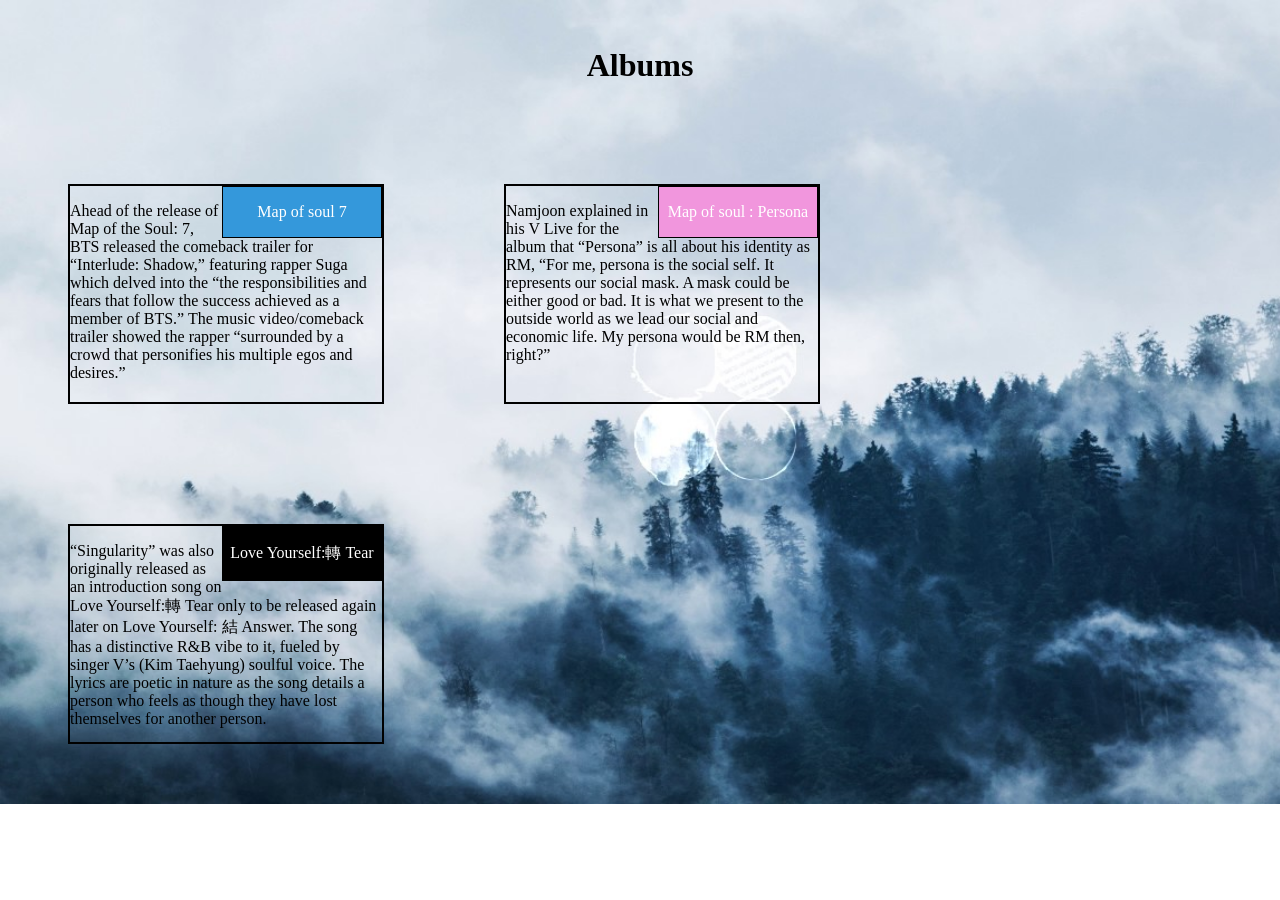
<file: Cousera/week2/index.html>
<!doctype html>
<html>

<head>
	<meta charset="utf-8">
<meta name="viewport" content="width=device-width, initial-scale=1">
	<title> Coursera week 2 </title>

<style >

	*{
		box-sizing : border-box;

	}
	.row {
  width: 50%%;
}

body{
	background-image: url("bg.jpg");
	background-repeat: no-repeat; 
    background-size: cover; 
}

	#box1 {
		margin:60px;
		padding: 0px;
		/*width: 400px;*/
		height: 220px;
		overflow: auto;
			}
	#inbox1{
		color: white;
		background-color: #3498DB;
		float: right;
		width:160px;
		border: 1px solid black;
	}


	#box2 {
		margin:60px;
		padding: 0px;
		/*width: 400px;*/
		height: 220px;
		overflow: auto;
			}
	#inbox2{
		background-color: #F196DD;
		float: right;
		color: white;
		width:160px;
		border: 1px solid black;
	}


	#box3 {
		margin:60px;
		
		padding: 0px;
		/*width: 400px;*/
		height: 220px;
		overflow: auto;
			}
	#inbox3{
		background-color: black;
		color: white;
		float: right;
		width:160px;
		border: 1px solid black;
	}

	@media (min-width: 1200px) {
  .col-lg-1, .col-lg-2, .col-lg-3, .col-lg-4, .col-lg-5, .col-lg-6, .col-lg-7, .col-lg-8, .col-lg-9, .col-lg-10, .col-lg-11, .col-lg-12 {
    float: left;
    border: 2px solid black;
  }
  .col-lg-1 {
    width: 8.33%;
  }
  .col-lg-2 {
    width: 16.66%;
  }
  .col-lg-3 {
    width: 25%;
  }
  .col-lg-4 {
    width: 33.33%;
  }
  .col-lg-5 {
    width: 41.66%;
  }
  .col-lg-6 {
    width: 50%;
  }
  .col-lg-7 {
    width: 58.33%;
  }
  .col-lg-8 {
    width: 66.66%;
  }
  .col-lg-9 {
    width: 74.99%;
  }
  .col-lg-10 {
    width: 83.33%;
  }
  .col-lg-11 {
    width: 91.66%;
  }
  .col-lg-12 {
    width: 100%;
  }
}

@media (min-width: 50px) and (max-width: 1199px) {
  .col-md-1, .col-md-2, .col-md-3, .col-md-4, .col-md-5, .col-md-6, .col-md-7, .col-md-8, .col-md-9, .col-md-10, .col-md-11, .col-md-12 {
    float: left;
    border: 2px solid black;
  }
  .col-md-1 {
    width: 8.33%;
  }
  .col-md-2 {
    width: 16.66%;
  }
  .col-md-3 {
    width: 55%;
  }
  .col-md-4 {
    width: 33.33%;
  }
  .col-md-5 {
    width: 41.66%;
  }
  .col-md-6 {
    width: 50%;
  }
  .col-md-7 {
    width: 58.33%;
  }
  .col-md-8 {
    width: 66.66%;
  }
  .col-md-9 {
    width: 74.99%;
  }
  .col-md-10 {
    width: 83.33%;
  }
  .col-md-11 {
    width: 91.66%;
  }
  .col-md-12 {
    width: 100%;
  }
}



</style>

</head>




<body >
<br>
<h1 align="center"> Albums </h1>
<br>

<div class="row">
<div id="box1" class="col-lg-3  col-md-9">
	<div id="inbox1">
	<p align="center">Map of soul 7</p>
	</div>
<p>Ahead of the release of Map of the Soul: 7, BTS released the comeback trailer for “Interlude: Shadow,” featuring rapper Suga which delved into the “the responsibilities and fears that follow the success achieved as a member of BTS.” The music video/comeback trailer showed the rapper “surrounded by a crowd that personifies his multiple egos and desires.”</p>
</div>

<div id="box2" class="col-lg-3 col-md-9">
	<div id="inbox2">
	<p align="center">Map of soul : Persona</p>
	</div>
<p >Namjoon explained in his V Live for the album that “Persona” is all about his identity as RM, “For me, persona is the social self. It represents our social mask. A mask could be either good or bad. It is what we present to the outside world as we lead our social and economic life. My persona would be RM then, right?”</p>
</div>

<div id="box3" class="col-lg-3 col-md-9">
	<div id="inbox3">
	<p align="center">Love Yourself:轉 Tear</p>
	</div>
<p>“Singularity” was also originally released as an introduction song on Love Yourself:轉 Tear only to be released again later on Love Yourself: 結 Answer. The song has a distinctive R&B vibe to it, fueled by singer V’s (Kim Taehyung) soulful voice.
The lyrics are poetic in nature as the song details a person who feels as though they have lost themselves for another person.</p>

</div>

</body>

</html>
</file>
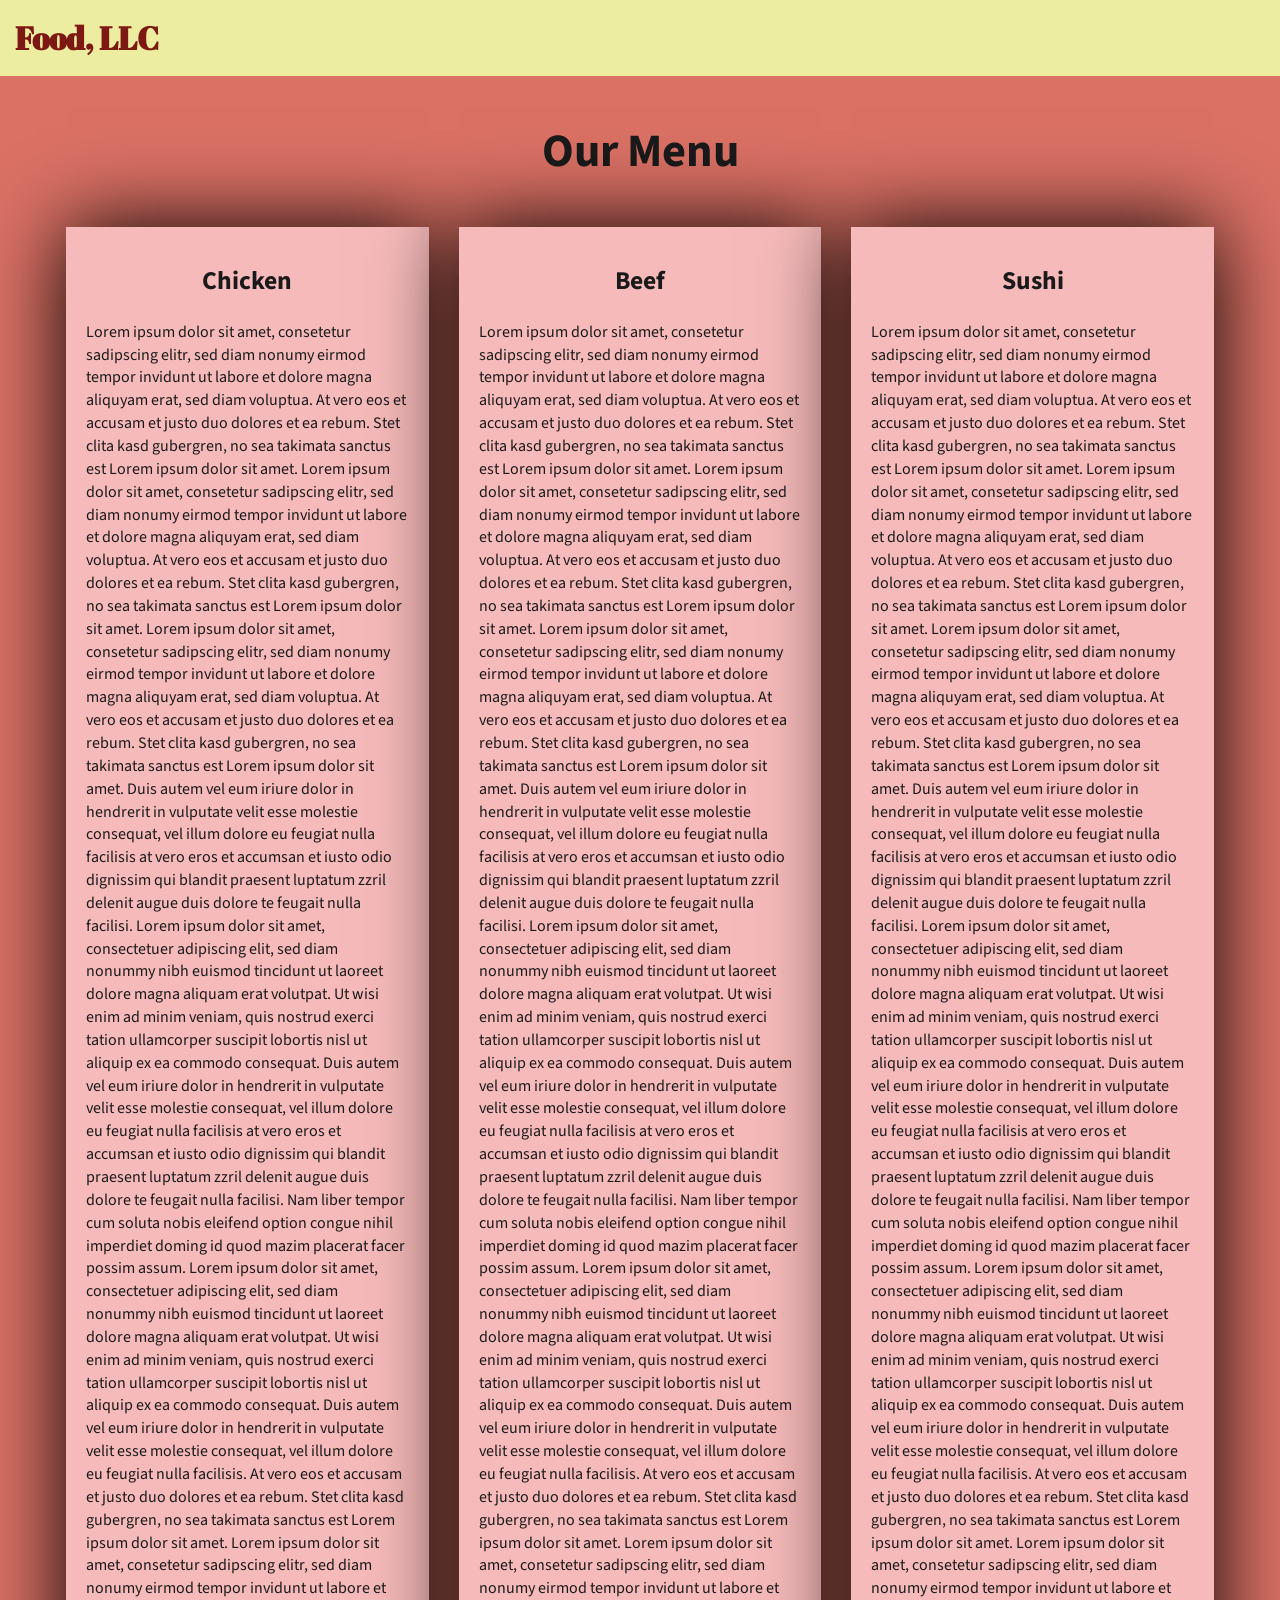
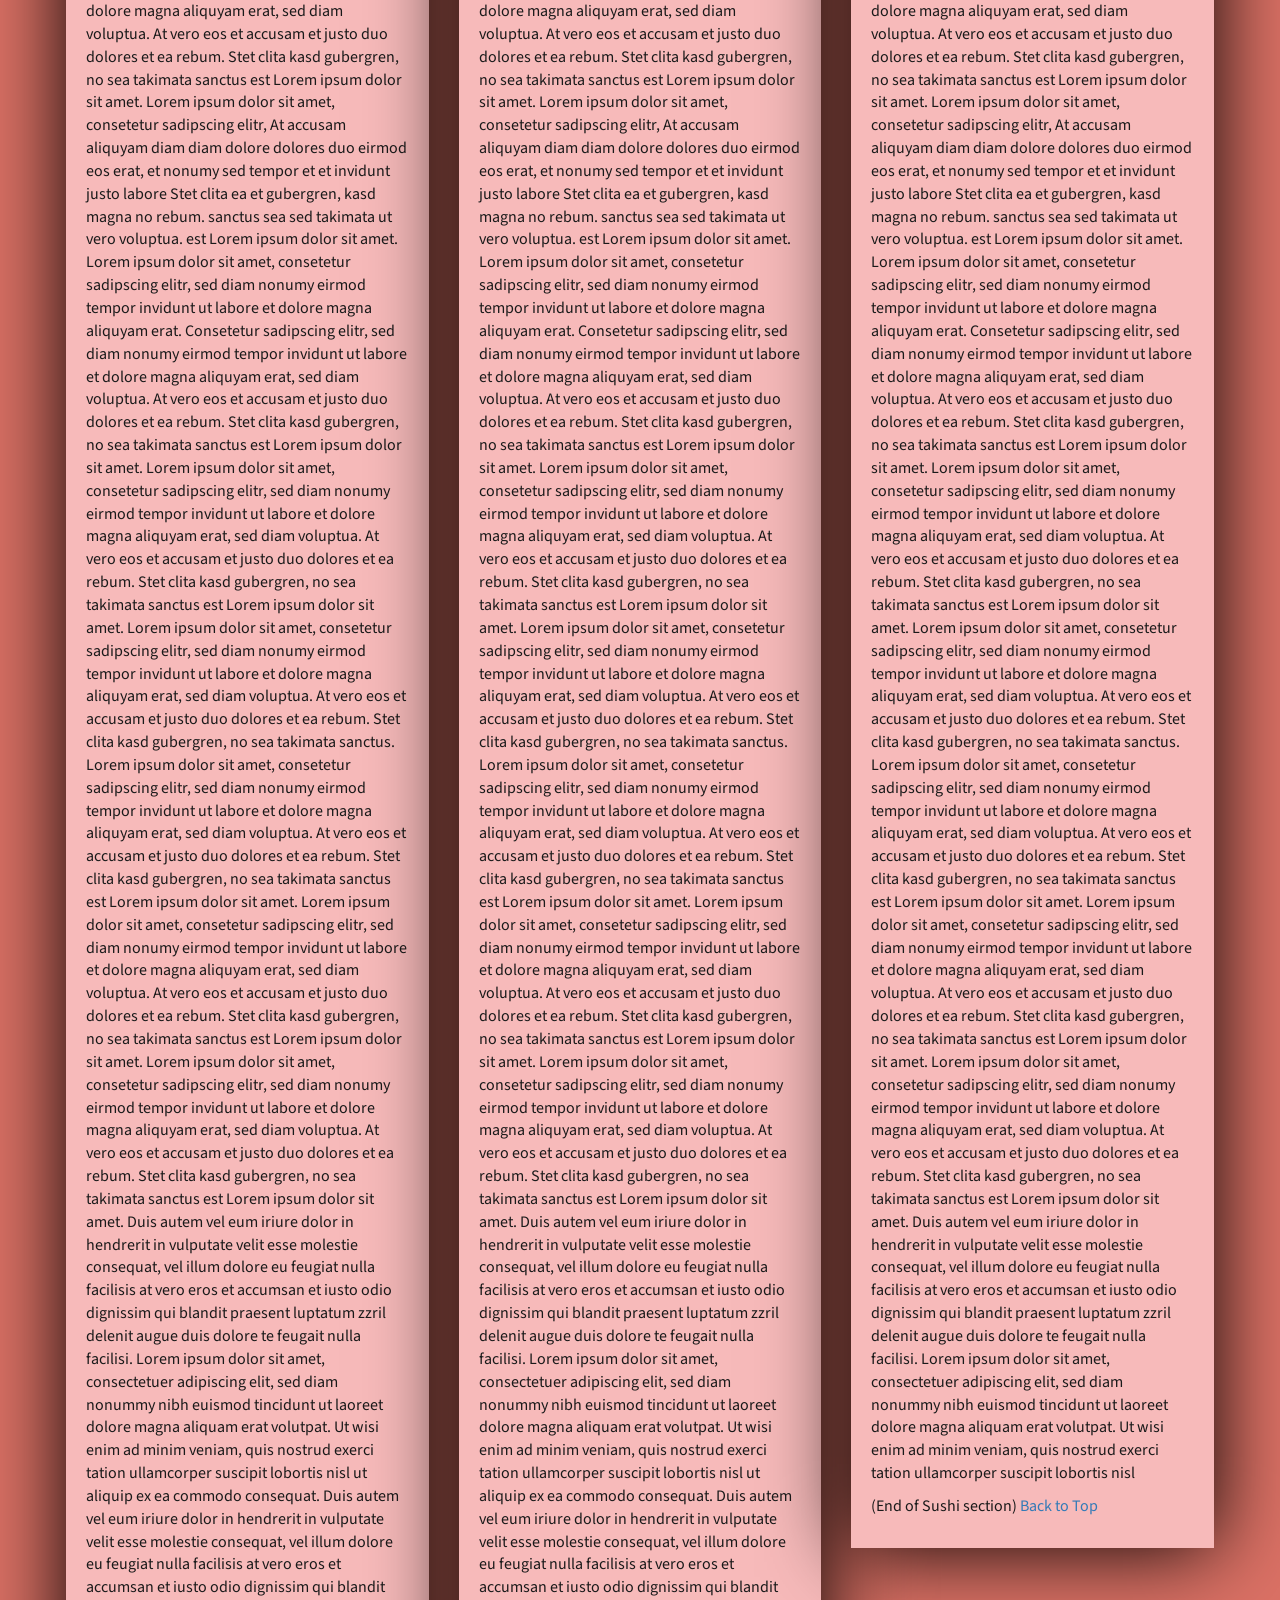
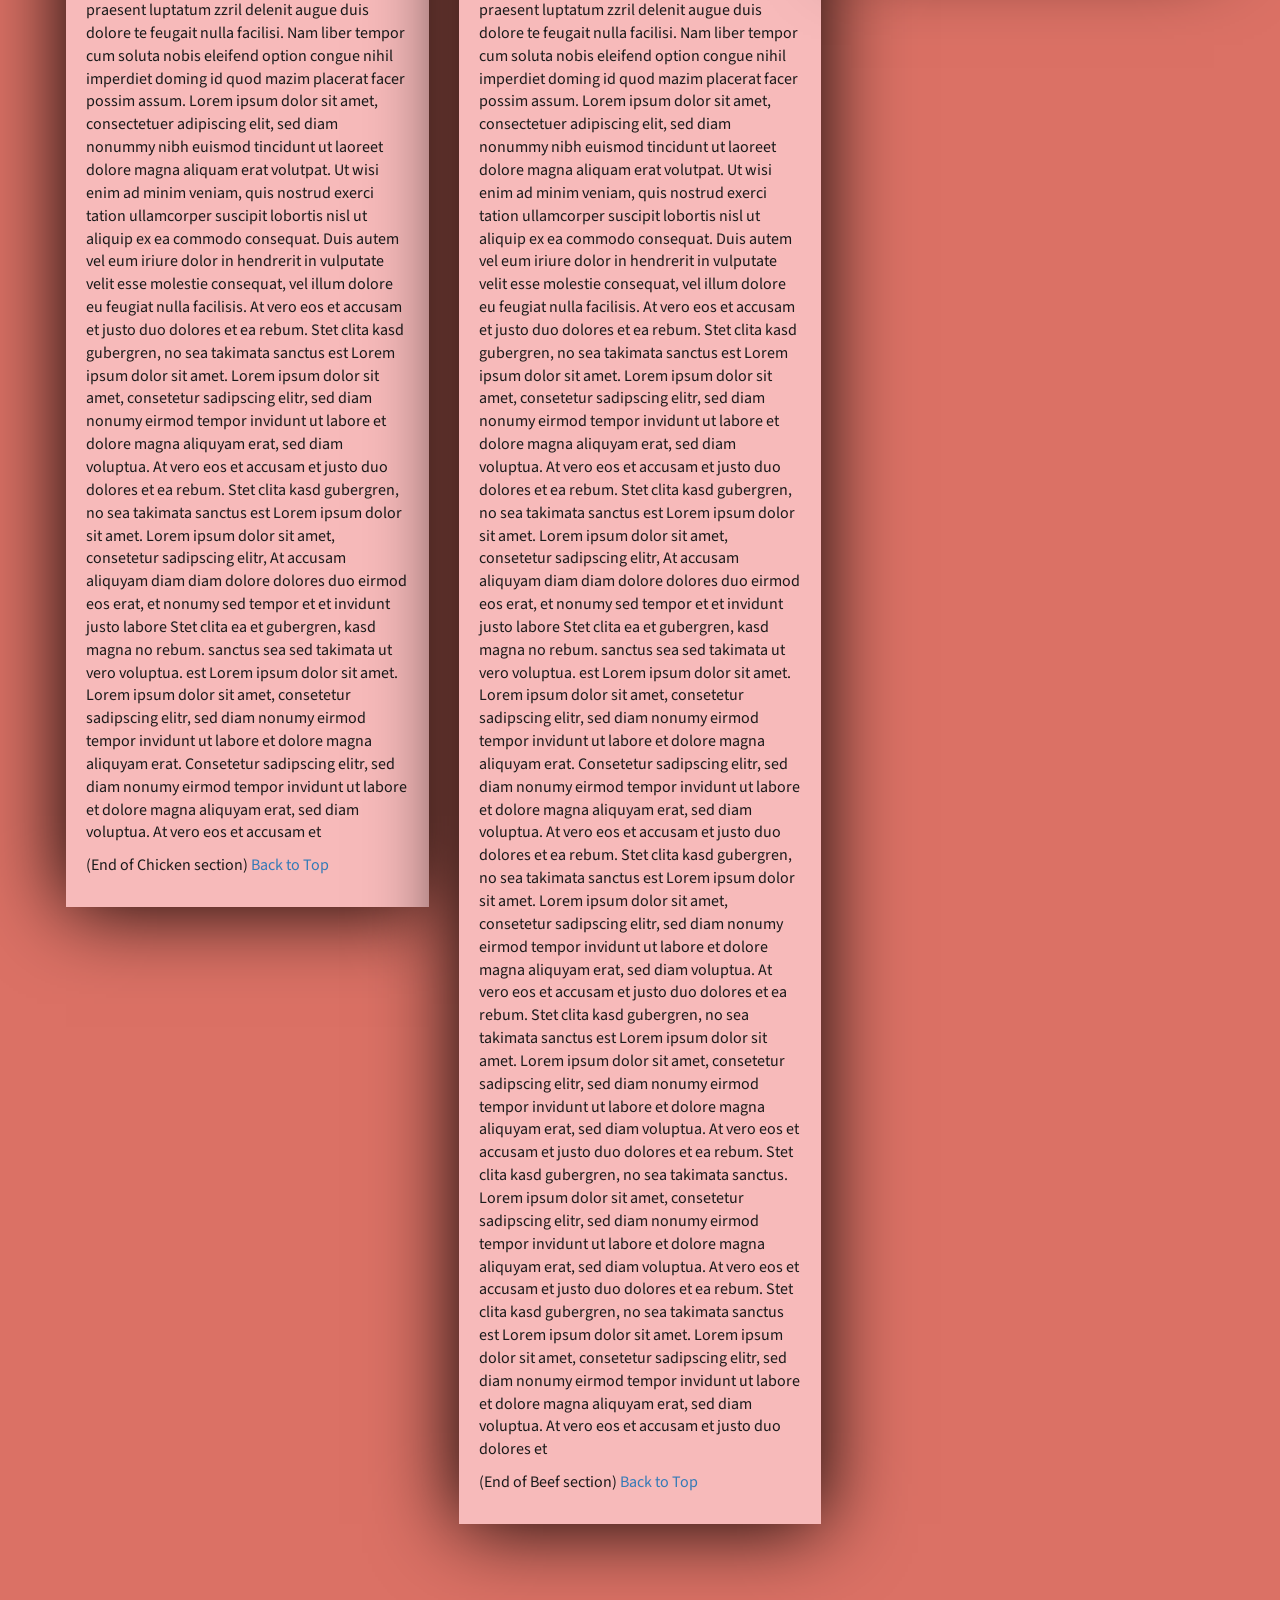
<file: Cousera/week3/index.html>
<!DOCTYPE html>
<html lang="zxx">

<head>
    <meta charset="utf-8">
    <meta http-equiv="X-UA-Compatible" content="IE=edge">
    <meta name="viewport" content="width=device-width, initial-scale=1">
    <title>Week 3</title>
    <link rel="stylesheet" href="css/bootstrap.min.css">
    <link rel="stylesheet" href="css/styles.css">
    <link href="https://fonts.googleapis.com/css?family=Source+Sans+Pro" rel="stylesheet">
    <link href="https://fonts.googleapis.com/css?family=Abril+Fatface" rel="stylesheet">

    <!-- HTML5 shim and Respond.js for IE8 support of HTML5 elements and media queries -->
    <!-- WARNING: Respond.js doesn't work if you view the page via file:// -->
    <!--[if lt IE 9]>
      <script src="https://oss.maxcdn.com/html5shiv/3.7.2/html5shiv.min.js"></script>
      <script src="https://oss.maxcdn.com/respond/1.4.2/respond.min.js"></script>
    <![endif]-->
</head>

<body>
    <header>
        <nav id="header-nav" class="navbar navbar-default">
            <div class="container-fluid">
                <div class="navbar-header">
                    <div class="navbar-brand">
                        <a href="index.html"><h1>Food, LLC</h1></a>
                    </div>

                    <button type="button" class="navbar-toggle collapsed visible-xs" data-toggle="collapse" data-target="#collapsable-nav" aria-expanded="false">
                        <span class="sr-only">Toggle navigation</span>
                        <span class="icon-bar"></span>
                        <span class="icon-bar"></span>
                        <span class="icon-bar"></span>
                    </button>
                </div>

                <div id="collapsable-nav" class="collapse navbar-collapse">
                    <ul id="nav-list" class="nav navbar-nav navbar-right visible-xs text-center">
                        <li>
                            <a href="#chicken-tile"><br class="hidden-xs"> Chicken</a>
                        </li>
                        <li>
                            <a href="#beef-tile"><br class="hidden-xs"> Beef</a>
                        </li>
                        <li>
                            <a href="#sushi-tile"><br class="hidden-xs"> Sushi</a>
                        </li>
                    </ul>
                </div>
            </div>
        </nav>
    </header>

    <div id="main-content" class="container">
        <h2 id="top-heading" class="text-center">Our Menu</h2>
        <div id="home-tiles" class="row">
            <div class="col-md-4 col-sm-6 col-xs-12">
                <div id="chicken-tile">
                    <section>
                        <h3 class="text-center">Chicken</h3>
                        <p>
                            Lorem ipsum dolor sit amet, consetetur sadipscing elitr, sed diam nonumy eirmod tempor invidunt ut labore et dolore magna aliquyam erat, sed diam voluptua. At vero eos et accusam et justo duo dolores et ea rebum. Stet clita kasd gubergren, no sea takimata
                            sanctus est Lorem ipsum dolor sit amet. Lorem ipsum dolor sit amet, consetetur sadipscing elitr, sed diam nonumy eirmod tempor invidunt ut labore et dolore magna aliquyam erat, sed diam voluptua. At vero eos et accusam et justo
                            duo dolores et ea rebum. Stet clita kasd gubergren, no sea takimata sanctus est Lorem ipsum dolor sit amet. Lorem ipsum dolor sit amet, consetetur sadipscing elitr, sed diam nonumy eirmod tempor invidunt ut labore et dolore
                            magna aliquyam erat, sed diam voluptua. At vero eos et accusam et justo duo dolores et ea rebum. Stet clita kasd gubergren, no sea takimata sanctus est Lorem ipsum dolor sit amet. Duis autem vel eum iriure dolor in hendrerit
                            in vulputate velit esse molestie consequat, vel illum dolore eu feugiat nulla facilisis at vero eros et accumsan et iusto odio dignissim qui blandit praesent luptatum zzril delenit augue duis dolore te feugait nulla facilisi.
                            Lorem ipsum dolor sit amet, consectetuer adipiscing elit, sed diam nonummy nibh euismod tincidunt ut laoreet dolore magna aliquam erat volutpat. Ut wisi enim ad minim veniam, quis nostrud exerci tation ullamcorper suscipit
                            lobortis nisl ut aliquip ex ea commodo consequat. Duis autem vel eum iriure dolor in hendrerit in vulputate velit esse molestie consequat, vel illum dolore eu feugiat nulla facilisis at vero eros et accumsan et iusto odio dignissim
                            qui blandit praesent luptatum zzril delenit augue duis dolore te feugait nulla facilisi. Nam liber tempor cum soluta nobis eleifend option congue nihil imperdiet doming id quod mazim placerat facer possim assum. Lorem ipsum
                            dolor sit amet, consectetuer adipiscing elit, sed diam nonummy nibh euismod tincidunt ut laoreet dolore magna aliquam erat volutpat. Ut wisi enim ad minim veniam, quis nostrud exerci tation ullamcorper suscipit lobortis nisl
                            ut aliquip ex ea commodo consequat. Duis autem vel eum iriure dolor in hendrerit in vulputate velit esse molestie consequat, vel illum dolore eu feugiat nulla facilisis. At vero eos et accusam et justo duo dolores et ea rebum.
                            Stet clita kasd gubergren, no sea takimata sanctus est Lorem ipsum dolor sit amet. Lorem ipsum dolor sit amet, consetetur sadipscing elitr, sed diam nonumy eirmod tempor invidunt ut labore et dolore magna aliquyam erat, sed
                            diam voluptua. At vero eos et accusam et justo duo dolores et ea rebum. Stet clita kasd gubergren, no sea takimata sanctus est Lorem ipsum dolor sit amet. Lorem ipsum dolor sit amet, consetetur sadipscing elitr, At accusam
                            aliquyam diam diam dolore dolores duo eirmod eos erat, et nonumy sed tempor et et invidunt justo labore Stet clita ea et gubergren, kasd magna no rebum. sanctus sea sed takimata ut vero voluptua. est Lorem ipsum dolor sit amet.
                            Lorem ipsum dolor sit amet, consetetur sadipscing elitr, sed diam nonumy eirmod tempor invidunt ut labore et dolore magna aliquyam erat. Consetetur sadipscing elitr, sed diam nonumy eirmod tempor invidunt ut labore et dolore
                            magna aliquyam erat, sed diam voluptua. At vero eos et accusam et justo duo dolores et ea rebum. Stet clita kasd gubergren, no sea takimata sanctus est Lorem ipsum dolor sit amet. Lorem ipsum dolor sit amet, consetetur sadipscing
                            elitr, sed diam nonumy eirmod tempor invidunt ut labore et dolore magna aliquyam erat, sed diam voluptua. At vero eos et accusam et justo duo dolores et ea rebum. Stet clita kasd gubergren, no sea takimata sanctus est Lorem
                            ipsum dolor sit amet. Lorem ipsum dolor sit amet, consetetur sadipscing elitr, sed diam nonumy eirmod tempor invidunt ut labore et dolore magna aliquyam erat, sed diam voluptua. At vero eos et accusam et justo duo dolores et
                            ea rebum. Stet clita kasd gubergren, no sea takimata sanctus. Lorem ipsum dolor sit amet, consetetur sadipscing elitr, sed diam nonumy eirmod tempor invidunt ut labore et dolore magna aliquyam erat, sed diam voluptua. At vero
                            eos et accusam et justo duo dolores et ea rebum. Stet clita kasd gubergren, no sea takimata sanctus est Lorem ipsum dolor sit amet. Lorem ipsum dolor sit amet, consetetur sadipscing elitr, sed diam nonumy eirmod tempor invidunt
                            ut labore et dolore magna aliquyam erat, sed diam voluptua. At vero eos et accusam et justo duo dolores et ea rebum. Stet clita kasd gubergren, no sea takimata sanctus est Lorem ipsum dolor sit amet. Lorem ipsum dolor sit amet,
                            consetetur sadipscing elitr, sed diam nonumy eirmod tempor invidunt ut labore et dolore magna aliquyam erat, sed diam voluptua. At vero eos et accusam et justo duo dolores et ea rebum. Stet clita kasd gubergren, no sea takimata
                            sanctus est Lorem ipsum dolor sit amet. Duis autem vel eum iriure dolor in hendrerit in vulputate velit esse molestie consequat, vel illum dolore eu feugiat nulla facilisis at vero eros et accumsan et iusto odio dignissim qui
                            blandit praesent luptatum zzril delenit augue duis dolore te feugait nulla facilisi. Lorem ipsum dolor sit amet, consectetuer adipiscing elit, sed diam nonummy nibh euismod tincidunt ut laoreet dolore magna aliquam erat volutpat.
                            Ut wisi enim ad minim veniam, quis nostrud exerci tation ullamcorper suscipit lobortis nisl ut aliquip ex ea commodo consequat. Duis autem vel eum iriure dolor in hendrerit in vulputate velit esse molestie consequat, vel illum
                            dolore eu feugiat nulla facilisis at vero eros et accumsan et iusto odio dignissim qui blandit praesent luptatum zzril delenit augue duis dolore te feugait nulla facilisi. Nam liber tempor cum soluta nobis eleifend option congue
                            nihil imperdiet doming id quod mazim placerat facer possim assum. Lorem ipsum dolor sit amet, consectetuer adipiscing elit, sed diam nonummy nibh euismod tincidunt ut laoreet dolore magna aliquam erat volutpat. Ut wisi enim
                            ad minim veniam, quis nostrud exerci tation ullamcorper suscipit lobortis nisl ut aliquip ex ea commodo consequat. Duis autem vel eum iriure dolor in hendrerit in vulputate velit esse molestie consequat, vel illum dolore eu
                            feugiat nulla facilisis. At vero eos et accusam et justo duo dolores et ea rebum. Stet clita kasd gubergren, no sea takimata sanctus est Lorem ipsum dolor sit amet. Lorem ipsum dolor sit amet, consetetur sadipscing elitr, sed
                            diam nonumy eirmod tempor invidunt ut labore et dolore magna aliquyam erat, sed diam voluptua. At vero eos et accusam et justo duo dolores et ea rebum. Stet clita kasd gubergren, no sea takimata sanctus est Lorem ipsum dolor
                            sit amet. Lorem ipsum dolor sit amet, consetetur sadipscing elitr, At accusam aliquyam diam diam dolore dolores duo eirmod eos erat, et nonumy sed tempor et et invidunt justo labore Stet clita ea et gubergren, kasd magna no
                            rebum. sanctus sea sed takimata ut vero voluptua. est Lorem ipsum dolor sit amet. Lorem ipsum dolor sit amet, consetetur sadipscing elitr, sed diam nonumy eirmod tempor invidunt ut labore et dolore magna aliquyam erat. Consetetur
                            sadipscing elitr, sed diam nonumy eirmod tempor invidunt ut labore et dolore magna aliquyam erat, sed diam voluptua. At vero eos et accusam et
                        </p>
                        <p>
                            (End of Chicken section) <a href="#top-heading">Back to Top</a>
                        </p>
                    </section>
                </div>
            </div>
            <div class="col-md-4 col-sm-6 col-xs-12">
                <div id="beef-tile">
                    <section>
                        <h3 class="text-center">Beef</h3>
                        <p>
                            Lorem ipsum dolor sit amet, consetetur sadipscing elitr, sed diam nonumy eirmod tempor invidunt ut labore et dolore magna aliquyam erat, sed diam voluptua. At vero eos et accusam et justo duo dolores et ea rebum. Stet clita kasd gubergren, no sea takimata
                            sanctus est Lorem ipsum dolor sit amet. Lorem ipsum dolor sit amet, consetetur sadipscing elitr, sed diam nonumy eirmod tempor invidunt ut labore et dolore magna aliquyam erat, sed diam voluptua. At vero eos et accusam et justo
                            duo dolores et ea rebum. Stet clita kasd gubergren, no sea takimata sanctus est Lorem ipsum dolor sit amet. Lorem ipsum dolor sit amet, consetetur sadipscing elitr, sed diam nonumy eirmod tempor invidunt ut labore et dolore
                            magna aliquyam erat, sed diam voluptua. At vero eos et accusam et justo duo dolores et ea rebum. Stet clita kasd gubergren, no sea takimata sanctus est Lorem ipsum dolor sit amet. Duis autem vel eum iriure dolor in hendrerit
                            in vulputate velit esse molestie consequat, vel illum dolore eu feugiat nulla facilisis at vero eros et accumsan et iusto odio dignissim qui blandit praesent luptatum zzril delenit augue duis dolore te feugait nulla facilisi.
                            Lorem ipsum dolor sit amet, consectetuer adipiscing elit, sed diam nonummy nibh euismod tincidunt ut laoreet dolore magna aliquam erat volutpat. Ut wisi enim ad minim veniam, quis nostrud exerci tation ullamcorper suscipit
                            lobortis nisl ut aliquip ex ea commodo consequat. Duis autem vel eum iriure dolor in hendrerit in vulputate velit esse molestie consequat, vel illum dolore eu feugiat nulla facilisis at vero eros et accumsan et iusto odio dignissim
                            qui blandit praesent luptatum zzril delenit augue duis dolore te feugait nulla facilisi. Nam liber tempor cum soluta nobis eleifend option congue nihil imperdiet doming id quod mazim placerat facer possim assum. Lorem ipsum
                            dolor sit amet, consectetuer adipiscing elit, sed diam nonummy nibh euismod tincidunt ut laoreet dolore magna aliquam erat volutpat. Ut wisi enim ad minim veniam, quis nostrud exerci tation ullamcorper suscipit lobortis nisl
                            ut aliquip ex ea commodo consequat. Duis autem vel eum iriure dolor in hendrerit in vulputate velit esse molestie consequat, vel illum dolore eu feugiat nulla facilisis. At vero eos et accusam et justo duo dolores et ea rebum.
                            Stet clita kasd gubergren, no sea takimata sanctus est Lorem ipsum dolor sit amet. Lorem ipsum dolor sit amet, consetetur sadipscing elitr, sed diam nonumy eirmod tempor invidunt ut labore et dolore magna aliquyam erat, sed
                            diam voluptua. At vero eos et accusam et justo duo dolores et ea rebum. Stet clita kasd gubergren, no sea takimata sanctus est Lorem ipsum dolor sit amet. Lorem ipsum dolor sit amet, consetetur sadipscing elitr, At accusam
                            aliquyam diam diam dolore dolores duo eirmod eos erat, et nonumy sed tempor et et invidunt justo labore Stet clita ea et gubergren, kasd magna no rebum. sanctus sea sed takimata ut vero voluptua. est Lorem ipsum dolor sit amet.
                            Lorem ipsum dolor sit amet, consetetur sadipscing elitr, sed diam nonumy eirmod tempor invidunt ut labore et dolore magna aliquyam erat. Consetetur sadipscing elitr, sed diam nonumy eirmod tempor invidunt ut labore et dolore
                            magna aliquyam erat, sed diam voluptua. At vero eos et accusam et justo duo dolores et ea rebum. Stet clita kasd gubergren, no sea takimata sanctus est Lorem ipsum dolor sit amet. Lorem ipsum dolor sit amet, consetetur sadipscing
                            elitr, sed diam nonumy eirmod tempor invidunt ut labore et dolore magna aliquyam erat, sed diam voluptua. At vero eos et accusam et justo duo dolores et ea rebum. Stet clita kasd gubergren, no sea takimata sanctus est Lorem
                            ipsum dolor sit amet. Lorem ipsum dolor sit amet, consetetur sadipscing elitr, sed diam nonumy eirmod tempor invidunt ut labore et dolore magna aliquyam erat, sed diam voluptua. At vero eos et accusam et justo duo dolores et
                            ea rebum. Stet clita kasd gubergren, no sea takimata sanctus. Lorem ipsum dolor sit amet, consetetur sadipscing elitr, sed diam nonumy eirmod tempor invidunt ut labore et dolore magna aliquyam erat, sed diam voluptua. At vero
                            eos et accusam et justo duo dolores et ea rebum. Stet clita kasd gubergren, no sea takimata sanctus est Lorem ipsum dolor sit amet. Lorem ipsum dolor sit amet, consetetur sadipscing elitr, sed diam nonumy eirmod tempor invidunt
                            ut labore et dolore magna aliquyam erat, sed diam voluptua. At vero eos et accusam et justo duo dolores et ea rebum. Stet clita kasd gubergren, no sea takimata sanctus est Lorem ipsum dolor sit amet. Lorem ipsum dolor sit amet,
                            consetetur sadipscing elitr, sed diam nonumy eirmod tempor invidunt ut labore et dolore magna aliquyam erat, sed diam voluptua. At vero eos et accusam et justo duo dolores et ea rebum. Stet clita kasd gubergren, no sea takimata
                            sanctus est Lorem ipsum dolor sit amet. Duis autem vel eum iriure dolor in hendrerit in vulputate velit esse molestie consequat, vel illum dolore eu feugiat nulla facilisis at vero eros et accumsan et iusto odio dignissim qui
                            blandit praesent luptatum zzril delenit augue duis dolore te feugait nulla facilisi. Lorem ipsum dolor sit amet, consectetuer adipiscing elit, sed diam nonummy nibh euismod tincidunt ut laoreet dolore magna aliquam erat volutpat.
                            Ut wisi enim ad minim veniam, quis nostrud exerci tation ullamcorper suscipit lobortis nisl ut aliquip ex ea commodo consequat. Duis autem vel eum iriure dolor in hendrerit in vulputate velit esse molestie consequat, vel illum
                            dolore eu feugiat nulla facilisis at vero eros et accumsan et iusto odio dignissim qui blandit praesent luptatum zzril delenit augue duis dolore te feugait nulla facilisi. Nam liber tempor cum soluta nobis eleifend option congue
                            nihil imperdiet doming id quod mazim placerat facer possim assum. Lorem ipsum dolor sit amet, consectetuer adipiscing elit, sed diam nonummy nibh euismod tincidunt ut laoreet dolore magna aliquam erat volutpat. Ut wisi enim
                            ad minim veniam, quis nostrud exerci tation ullamcorper suscipit lobortis nisl ut aliquip ex ea commodo consequat. Duis autem vel eum iriure dolor in hendrerit in vulputate velit esse molestie consequat, vel illum dolore eu
                            feugiat nulla facilisis. At vero eos et accusam et justo duo dolores et ea rebum. Stet clita kasd gubergren, no sea takimata sanctus est Lorem ipsum dolor sit amet. Lorem ipsum dolor sit amet, consetetur sadipscing elitr, sed
                            diam nonumy eirmod tempor invidunt ut labore et dolore magna aliquyam erat, sed diam voluptua. At vero eos et accusam et justo duo dolores et ea rebum. Stet clita kasd gubergren, no sea takimata sanctus est Lorem ipsum dolor
                            sit amet. Lorem ipsum dolor sit amet, consetetur sadipscing elitr, At accusam aliquyam diam diam dolore dolores duo eirmod eos erat, et nonumy sed tempor et et invidunt justo labore Stet clita ea et gubergren, kasd magna no
                            rebum. sanctus sea sed takimata ut vero voluptua. est Lorem ipsum dolor sit amet. Lorem ipsum dolor sit amet, consetetur sadipscing elitr, sed diam nonumy eirmod tempor invidunt ut labore et dolore magna aliquyam erat. Consetetur
                            sadipscing elitr, sed diam nonumy eirmod tempor invidunt ut labore et dolore magna aliquyam erat, sed diam voluptua. At vero eos et accusam et justo duo dolores et ea rebum. Stet clita kasd gubergren, no sea takimata sanctus
                            est Lorem ipsum dolor sit amet. Lorem ipsum dolor sit amet, consetetur sadipscing elitr, sed diam nonumy eirmod tempor invidunt ut labore et dolore magna aliquyam erat, sed diam voluptua. At vero eos et accusam et justo duo
                            dolores et ea rebum. Stet clita kasd gubergren, no sea takimata sanctus est Lorem ipsum dolor sit amet. Lorem ipsum dolor sit amet, consetetur sadipscing elitr, sed diam nonumy eirmod tempor invidunt ut labore et dolore magna
                            aliquyam erat, sed diam voluptua. At vero eos et accusam et justo duo dolores et ea rebum. Stet clita kasd gubergren, no sea takimata sanctus. Lorem ipsum dolor sit amet, consetetur sadipscing elitr, sed diam nonumy eirmod
                            tempor invidunt ut labore et dolore magna aliquyam erat, sed diam voluptua. At vero eos et accusam et justo duo dolores et ea rebum. Stet clita kasd gubergren, no sea takimata sanctus est Lorem ipsum dolor sit amet. Lorem ipsum
                            dolor sit amet, consetetur sadipscing elitr, sed diam nonumy eirmod tempor invidunt ut labore et dolore magna aliquyam erat, sed diam voluptua. At vero eos et accusam et justo duo dolores et
                        </p>
                        <p>
                            (End of Beef section) <a href="#top-heading">Back to Top</a>
                        </p>
                    </section>
                </div>
            </div>
            <!-- <div class="clearfix visible-md-block"></div> -->
            <div class="col-md-4 col-sm-12 col-xs-12">
                <div id="sushi-tile">
                    <section>
                        <h3 class="text-center">Sushi</h3>
                        <p>
                            Lorem ipsum dolor sit amet, consetetur sadipscing elitr, sed diam nonumy eirmod tempor invidunt ut labore et dolore magna aliquyam erat, sed diam voluptua. At vero eos et accusam et justo duo dolores et ea rebum. Stet clita kasd gubergren, no sea takimata
                            sanctus est Lorem ipsum dolor sit amet. Lorem ipsum dolor sit amet, consetetur sadipscing elitr, sed diam nonumy eirmod tempor invidunt ut labore et dolore magna aliquyam erat, sed diam voluptua. At vero eos et accusam et justo
                            duo dolores et ea rebum. Stet clita kasd gubergren, no sea takimata sanctus est Lorem ipsum dolor sit amet. Lorem ipsum dolor sit amet, consetetur sadipscing elitr, sed diam nonumy eirmod tempor invidunt ut labore et dolore
                            magna aliquyam erat, sed diam voluptua. At vero eos et accusam et justo duo dolores et ea rebum. Stet clita kasd gubergren, no sea takimata sanctus est Lorem ipsum dolor sit amet. Duis autem vel eum iriure dolor in hendrerit
                            in vulputate velit esse molestie consequat, vel illum dolore eu feugiat nulla facilisis at vero eros et accumsan et iusto odio dignissim qui blandit praesent luptatum zzril delenit augue duis dolore te feugait nulla facilisi.
                            Lorem ipsum dolor sit amet, consectetuer adipiscing elit, sed diam nonummy nibh euismod tincidunt ut laoreet dolore magna aliquam erat volutpat. Ut wisi enim ad minim veniam, quis nostrud exerci tation ullamcorper suscipit
                            lobortis nisl ut aliquip ex ea commodo consequat. Duis autem vel eum iriure dolor in hendrerit in vulputate velit esse molestie consequat, vel illum dolore eu feugiat nulla facilisis at vero eros et accumsan et iusto odio dignissim
                            qui blandit praesent luptatum zzril delenit augue duis dolore te feugait nulla facilisi. Nam liber tempor cum soluta nobis eleifend option congue nihil imperdiet doming id quod mazim placerat facer possim assum. Lorem ipsum
                            dolor sit amet, consectetuer adipiscing elit, sed diam nonummy nibh euismod tincidunt ut laoreet dolore magna aliquam erat volutpat. Ut wisi enim ad minim veniam, quis nostrud exerci tation ullamcorper suscipit lobortis nisl
                            ut aliquip ex ea commodo consequat. Duis autem vel eum iriure dolor in hendrerit in vulputate velit esse molestie consequat, vel illum dolore eu feugiat nulla facilisis. At vero eos et accusam et justo duo dolores et ea rebum.
                            Stet clita kasd gubergren, no sea takimata sanctus est Lorem ipsum dolor sit amet. Lorem ipsum dolor sit amet, consetetur sadipscing elitr, sed diam nonumy eirmod tempor invidunt ut labore et dolore magna aliquyam erat, sed
                            diam voluptua. At vero eos et accusam et justo duo dolores et ea rebum. Stet clita kasd gubergren, no sea takimata sanctus est Lorem ipsum dolor sit amet. Lorem ipsum dolor sit amet, consetetur sadipscing elitr, At accusam
                            aliquyam diam diam dolore dolores duo eirmod eos erat, et nonumy sed tempor et et invidunt justo labore Stet clita ea et gubergren, kasd magna no rebum. sanctus sea sed takimata ut vero voluptua. est Lorem ipsum dolor sit amet.
                            Lorem ipsum dolor sit amet, consetetur sadipscing elitr, sed diam nonumy eirmod tempor invidunt ut labore et dolore magna aliquyam erat. Consetetur sadipscing elitr, sed diam nonumy eirmod tempor invidunt ut labore et dolore
                            magna aliquyam erat, sed diam voluptua. At vero eos et accusam et justo duo dolores et ea rebum. Stet clita kasd gubergren, no sea takimata sanctus est Lorem ipsum dolor sit amet. Lorem ipsum dolor sit amet, consetetur sadipscing
                            elitr, sed diam nonumy eirmod tempor invidunt ut labore et dolore magna aliquyam erat, sed diam voluptua. At vero eos et accusam et justo duo dolores et ea rebum. Stet clita kasd gubergren, no sea takimata sanctus est Lorem
                            ipsum dolor sit amet. Lorem ipsum dolor sit amet, consetetur sadipscing elitr, sed diam nonumy eirmod tempor invidunt ut labore et dolore magna aliquyam erat, sed diam voluptua. At vero eos et accusam et justo duo dolores et
                            ea rebum. Stet clita kasd gubergren, no sea takimata sanctus. Lorem ipsum dolor sit amet, consetetur sadipscing elitr, sed diam nonumy eirmod tempor invidunt ut labore et dolore magna aliquyam erat, sed diam voluptua. At vero
                            eos et accusam et justo duo dolores et ea rebum. Stet clita kasd gubergren, no sea takimata sanctus est Lorem ipsum dolor sit amet. Lorem ipsum dolor sit amet, consetetur sadipscing elitr, sed diam nonumy eirmod tempor invidunt
                            ut labore et dolore magna aliquyam erat, sed diam voluptua. At vero eos et accusam et justo duo dolores et ea rebum. Stet clita kasd gubergren, no sea takimata sanctus est Lorem ipsum dolor sit amet. Lorem ipsum dolor sit amet,
                            consetetur sadipscing elitr, sed diam nonumy eirmod tempor invidunt ut labore et dolore magna aliquyam erat, sed diam voluptua. At vero eos et accusam et justo duo dolores et ea rebum. Stet clita kasd gubergren, no sea takimata
                            sanctus est Lorem ipsum dolor sit amet. Duis autem vel eum iriure dolor in hendrerit in vulputate velit esse molestie consequat, vel illum dolore eu feugiat nulla facilisis at vero eros et accumsan et iusto odio dignissim qui
                            blandit praesent luptatum zzril delenit augue duis dolore te feugait nulla facilisi. Lorem ipsum dolor sit amet, consectetuer adipiscing elit, sed diam nonummy nibh euismod tincidunt ut laoreet dolore magna aliquam erat volutpat.
                            Ut wisi enim ad minim veniam, quis nostrud exerci tation ullamcorper suscipit lobortis nisl
                        </p>
                        <p>
                            (End of Sushi section) <a href="#top-heading">Back to Top</a>
                        </p>
                    </section>
                </div>
            </div>
            <!-- <div class="clearfix visible-lg-block"></div> -->
        </div>
    </div>
    <div class="clearfix visible-lg-block"></div>


    <!-- jQuery (Bootstrap JS plugins depend on it) -->
    <script src="js/jquery-3.1.1.min.js"></script>
    <script src="js/bootstrap.min.js"></script>
    <!-- <script src="js/script.js"></script> -->

</body>

</html>
</file>
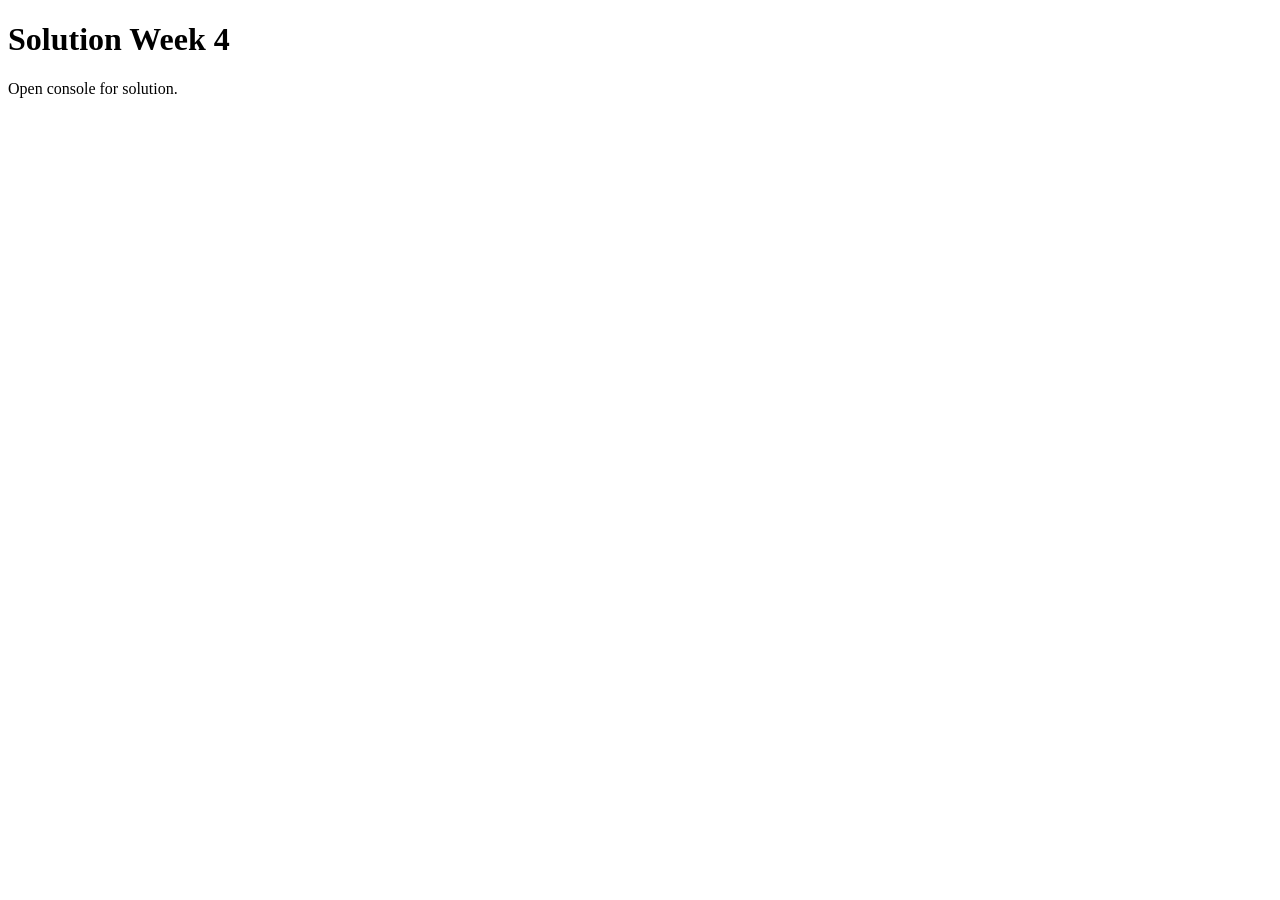
<file: Cousera/week4/index.html>
<!DOCTYPE html>
<html>

<head>
    <meta charset="utf-8">
    <title>Assignment Solution for Module 4</title>
    <script src="SpeakHello.js"></script>
    <script src="SpeakGoodBye.js"></script>
    <script src="script.js"></script>
</head>

<body>
    <h1>Solution Week 4</h1>
    <p>Open console for solution.</p>
</body>

</html>
</file>
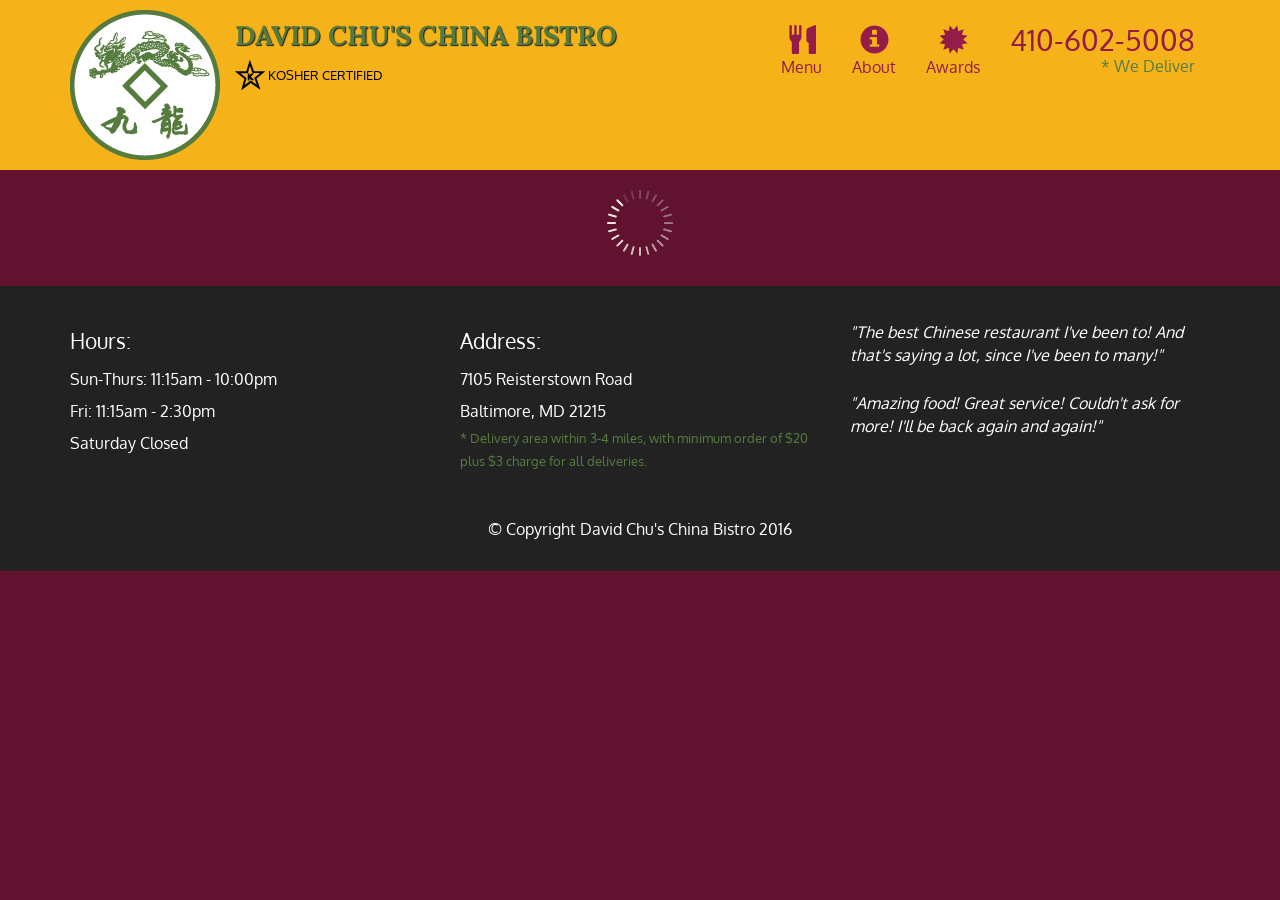
<file: Cousera/week5/index.html>
<!doctype html>
<html lang="en">
  <head>
    <meta charset="utf-8">
    <meta http-equiv="X-UA-Compatible" content="IE=edge">
    <meta name="viewport" content="width=device-width, initial-scale=1">
    <title>David Chu's China Bistro</title>
    <link rel="stylesheet" href="css/bootstrap.min.css">
    <link rel="stylesheet" href="css/styles.css">
    <link href='https://fonts.googleapis.com/css?family=Oxygen:400,300,700' rel='stylesheet' type='text/css'>
    <link href='https://fonts.googleapis.com/css?family=Lora' rel='stylesheet' type='text/css'>
  </head>
<body>
  <header>
    <nav id="header-nav" class="navbar navbar-default">
      <div class="container">
        <div class="navbar-header">
          <a href="index.html" class="pull-left visible-md visible-lg">
            <div id="logo-img" alt="Logo image"></div>
          </a>

          <div class="navbar-brand">
            <a href="index.html"><h1>David Chu's China Bistro</h1></a>
            <p>
              <img src="images/star-k-logo.png" alt="Kosher certification">
              <span>Kosher Certified</span>
            </p>
          </div>

          <button id="navbarToggle" type="button" class="navbar-toggle collapsed" data-toggle="collapse" data-target="#collapsable-nav" aria-expanded="false">
            <span class="sr-only">Toggle navigation</span>
            <span class="icon-bar"></span>
            <span class="icon-bar"></span>
            <span class="icon-bar"></span>
          </button>
        </div>
        
        <div id="collapsable-nav" class="collapse navbar-collapse">
           <ul id="nav-list" class="nav navbar-nav navbar-right">
            <li id="navHomeButton" class="visible-xs active">
              <a href="index.html">
                <span class="glyphicon glyphicon-home"></span> Home</a>
            </li>
            <li id="navMenuButton">
              <a href="#" onclick="$dc.loadMenuCategories();">
                <span class="glyphicon glyphicon-cutlery"></span><br class="hidden-xs"> Menu</a>
            </li>
            <li>
              <a href="#">
                <span class="glyphicon glyphicon-info-sign"></span><br class="hidden-xs"> About</a>
            </li>
            <li>
              <a href="#">
                <span class="glyphicon glyphicon-certificate"></span><br class="hidden-xs"> Awards</a>
            </li>
            <li id="phone" class="hidden-xs">
              <a href="tel:410-602-5008">
                <span>410-602-5008</span></a><div>* We Deliver</div>
            </li>
          </ul><!-- #nav-list -->
        </div><!-- .collapse .navbar-collapse -->
      </div><!-- .container -->
    </nav><!-- #header-nav -->
  </header>

  <div id="call-btn" class="visible-xs">
    <a class="btn" href="tel:410-602-5008">
    <span class="glyphicon glyphicon-earphone"></span>
    410-602-5008
    </a>
  </div>
  <div id="xs-deliver" class="text-center visible-xs">* We Deliver</div>

  <div id="main-content" class="container"></div>

  <footer class="panel-footer">
    <div class="container">
      <div class="row">
        <section id="hours" class="col-sm-4">
          <span>Hours:</span><br>
          Sun-Thurs: 11:15am - 10:00pm<br>
          Fri: 11:15am - 2:30pm<br>
          Saturday Closed
          <hr class="visible-xs">
        </section>
        <section id="address" class="col-sm-4">
          <span>Address:</span><br>
          7105 Reisterstown Road<br>
          Baltimore, MD 21215
          <p>* Delivery area within 3-4 miles, with minimum order of $20 plus $3 charge for all deliveries.</p>
          <hr class="visible-xs">
        </section>
        <section id="testimonials" class="col-sm-4">
          <p>"The best Chinese restaurant I've been to! And that's saying a lot, since I've been to many!"</p>
          <p>"Amazing food! Great service! Couldn't ask for more! I'll be back again and again!"</p>
        </section>
      </div>
      <div class="text-center">&copy; Copyright David Chu's China Bistro 2016</div>
    </div>
  </footer>

  <!-- jQuery (Bootstrap JS plugins depend on it) -->
  <script src="js/jquery-2.1.4.min.js"></script>
  <script src="js/bootstrap.min.js"></script>
  <script src="js/ajax-utils.js"></script>
  <script src="js/script.js"></script>
</body>
</html>
</file>
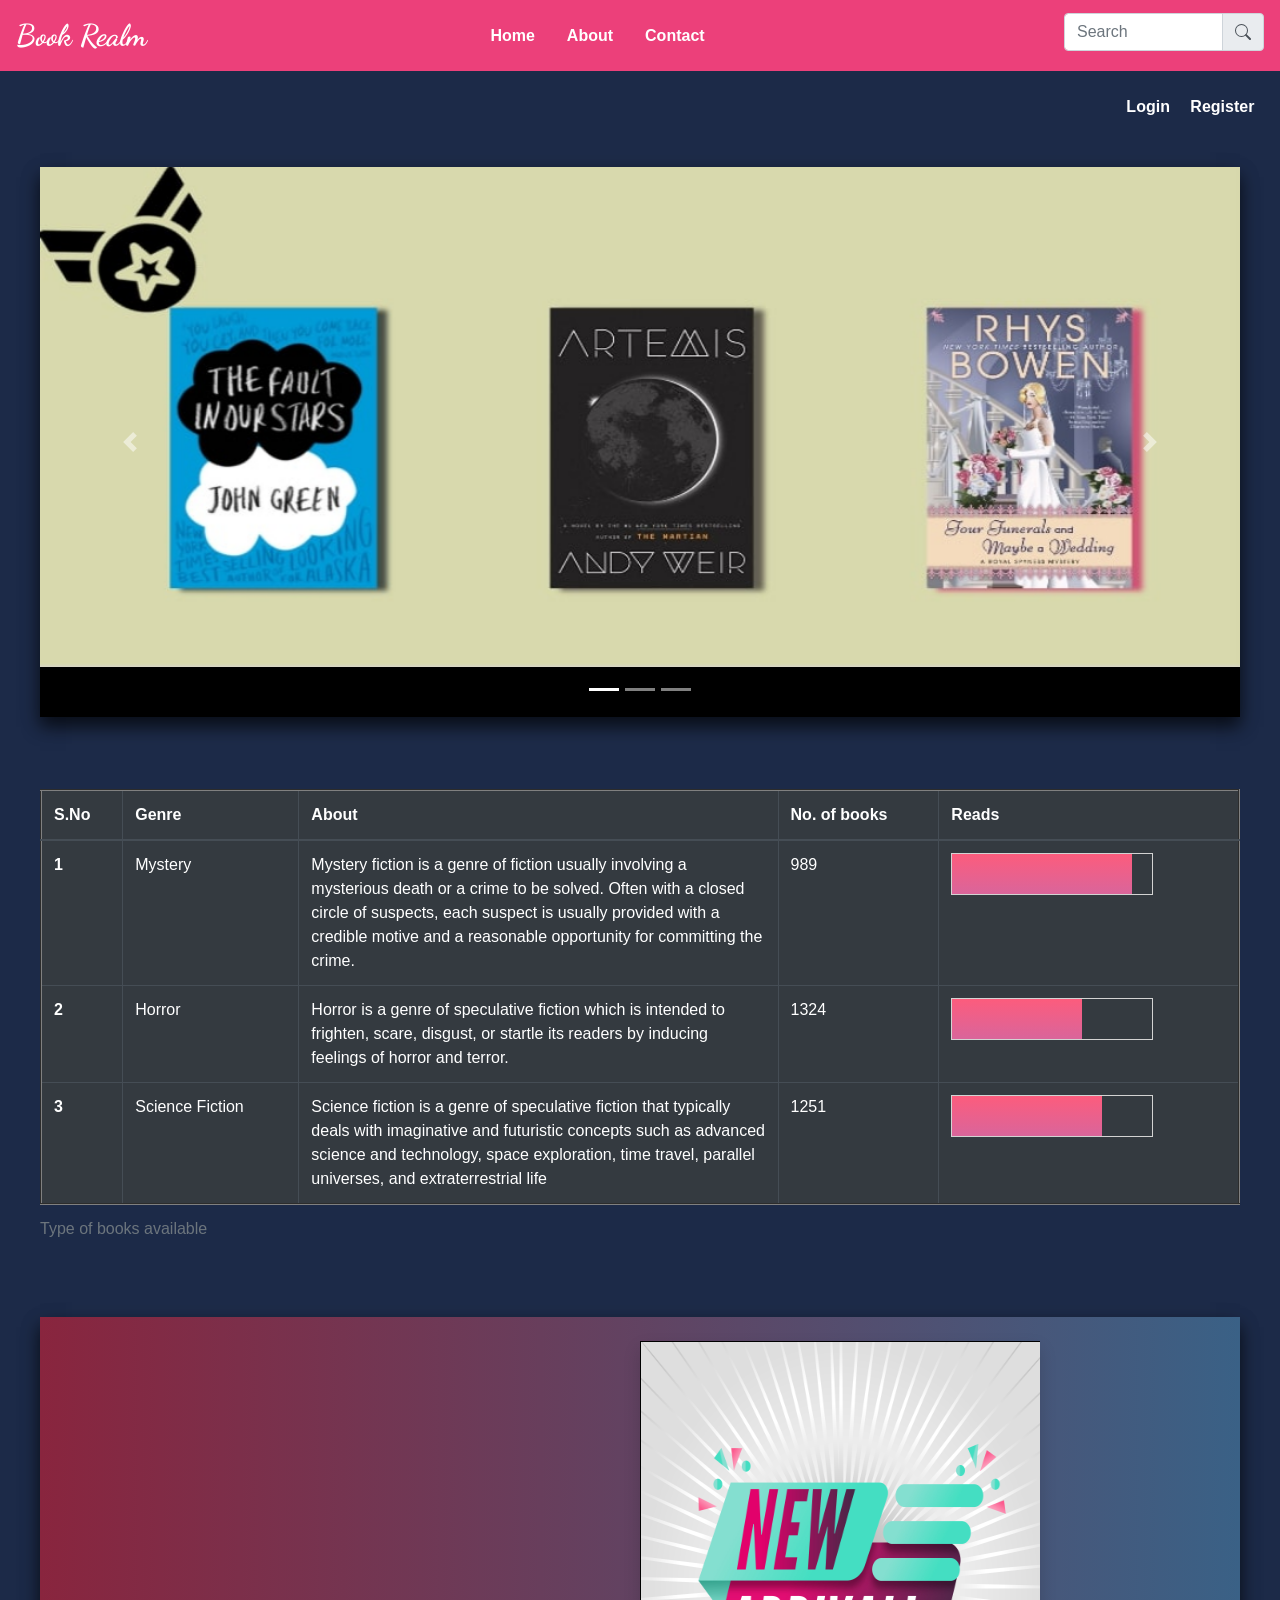
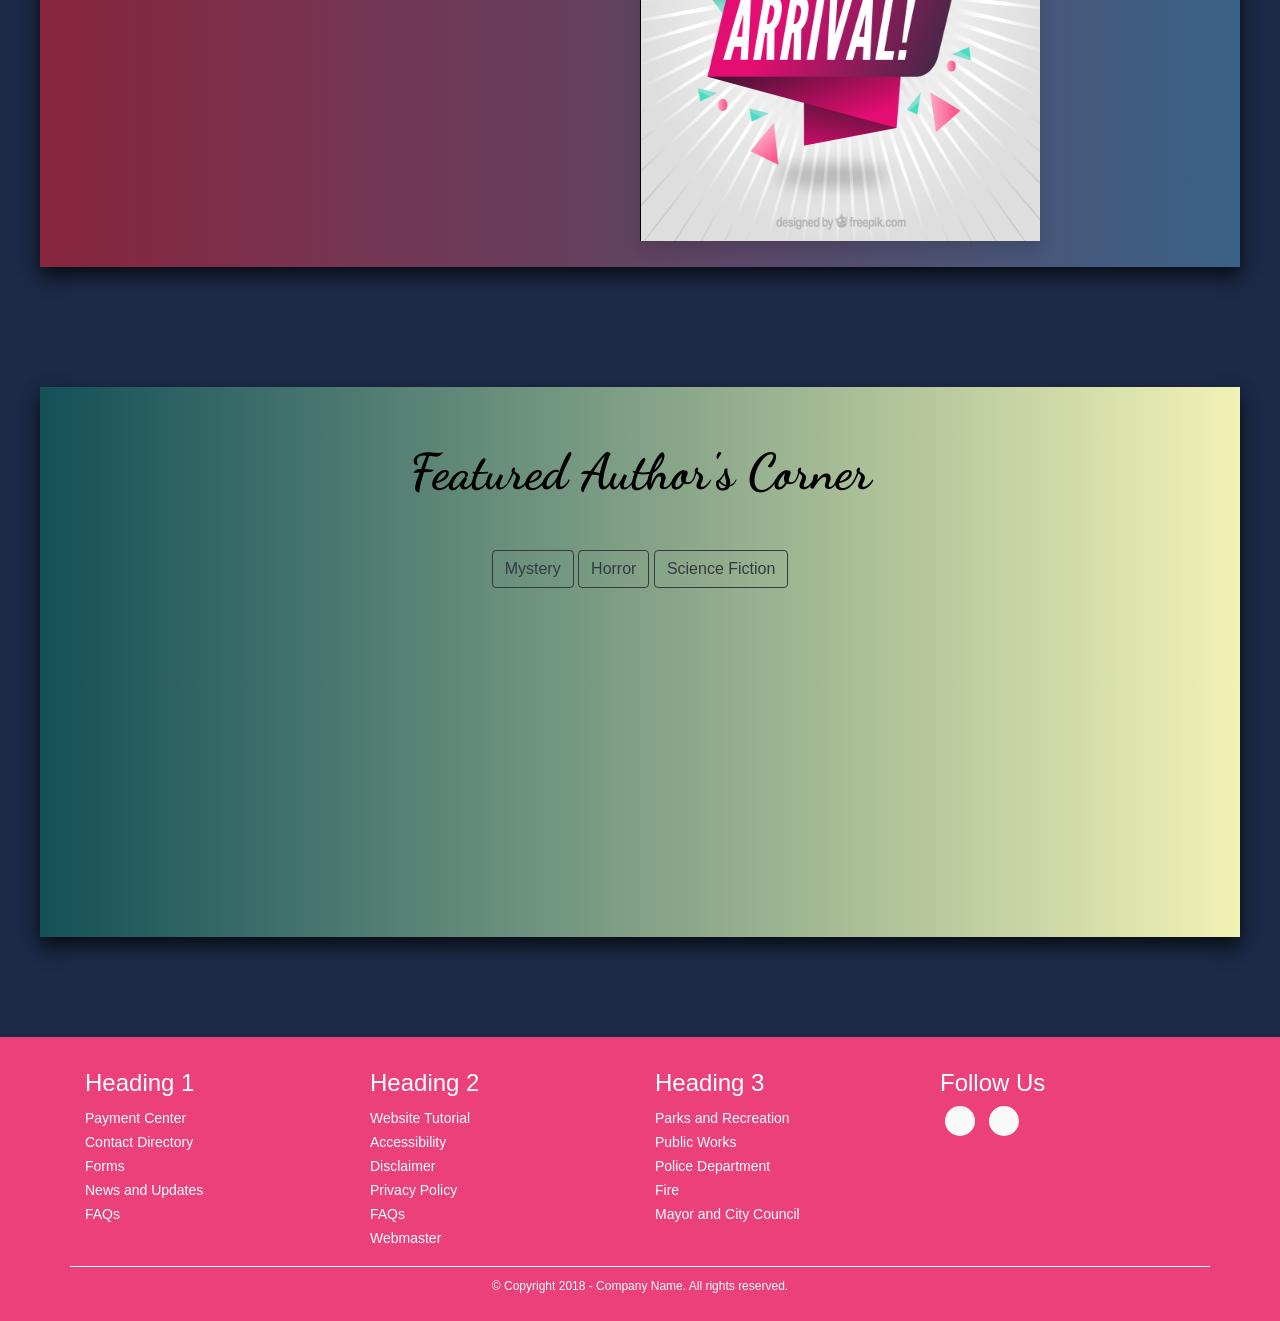
<file: lab/html/index.html>
<!doctype html>
<html lang="en">
  <head>
    <!-- Required meta tags -->
    <meta charset="utf-8">
    <meta name="viewport" content="width=device-width, initial-scale=1, shrink-to-fit=no">

    <!-- Bootstrap CSS -->
    <link rel="stylesheet" href="https://stackpath.bootstrapcdn.com/bootstrap/4.5.0/css/bootstrap.min.css" integrity="sha384-9aIt2nRpC12Uk9gS9baDl411NQApFmC26EwAOH8WgZl5MYYxFfc+NcPb1dKGj7Sk" crossorigin="anonymous">
    <link rel="stylesheet" href="../css/style1.css"> 
    <link rel="stylesheet" href="../css/style3.css">

    <title>Home</title>
    
    <script type="text/JavaScript" src="https://cdnjs.cloudflare.com/ajax/libs/jquery/3.5.1/jquery.min.js"></script>
    <script type="text/JavaScript" src="../jquery/turn.min.js"></script>

    <style type="text/css">

      .quote
 {font-size: 25pt;
  font-family:gabriola, Georgia, times;
  color:white ;
  background-color:transparent;
  opacity:1;
  position:static;
}

.featured
 {font-size: 25pt;
  font-family:gabriola, Georgia, times;
  color:white;
  width: 55%;
  position:static;
 } 


 #flipbook .page {
    background-color: white;
    color: black;
    border:1px solid;
 }

 #box{
 	box-shadow:0 10px 16px 0 rgba(0,0,0,0.6),0 6px 20px 0 rgba(0,0,0,0.19) !important;
 	height: 550px;
 	width: 1200px;
 	background-color: black;
 	background: #3a6186;  /* fallback for old browsers */
background: -webkit-linear-gradient(to right, #89253e, #3a6186);  /* Chrome 10-25, Safari 5.1-6 */
background: linear-gradient(to right, #89253e, #3a6186); /* W3C, IE 10+/ Edge, Firefox 16+, Chrome 26+, Opera 12+, Safari 7+ */


    
 }

.carousel {
  width:1200px;
  height:550px;
  box-shadow:0 10px 16px 0 rgba(0,0,0,0.6),0 6px 20px 0 rgba(0,0,0,0.19) !important;
  background-color: black;
}
 
    </style>
  </head>



  <body>
    
  <nav class="navbar navbar-light" id="navbar">
  <a href="index.html" class="navbar-brand " id="logo">Book Realm</a>
  <ul class="nav justify-content-center" class="navlink" style="font-weight: bold;">
  <li class="nav-item">
    <a href="index.html">Home</a>&emsp;&emsp;
  </li>
  <li class="nav-item">
    <a href="about.html">About</a>&emsp;&emsp;
  </li>
  <li class="nav-item">
    <a href="contact.html">Contact</a>&emsp;&emsp;
  </li>
</ul>
  <!-- Search form -->
<div class="input-group mb-2" style="width: 200px;">
  <input type="text" class="form-control" placeholder="Search" aria-label="Recipient's username" aria-describedby="basic-addon2">
  <div class="input-group-append">
    <span class="input-group-text" id="basic-addon2"><svg class="bi bi-search" width="1em" height="1em" viewBox="0 0 16 16" fill="currentColor" xmlns="http://www.w3.org/2000/svg">
  <path fill-rule="evenodd" d="M10.442 10.442a1 1 0 0 1 1.415 0l3.85 3.85a1 1 0 0 1-1.414 1.415l-3.85-3.85a1 1 0 0 1 0-1.415z"/>
  <path fill-rule="evenodd" d="M6.5 12a5.5 5.5 0 1 0 0-11 5.5 5.5 0 0 0 0 11zM13 6.5a6.5 6.5 0 1 1-13 0 6.5 6.5 0 0 1 13 0z"/>
</svg></span>
  </div>
</div>
</nav>
<br>


<div align="center" class="sr">
	<div align="right">
		
       <a href="login.html">Login</a>&emsp;
       <a href="register.html" target="_blank">Register</a>


	</div>
</div>

<br><br>
<div align="center">
<div id="carouselExampleIndicators" class="carousel slide" data-ride="carousel">
  <ol class="carousel-indicators">
    <li data-target="#carouselExampleIndicators" data-slide-to="0" class="active"></li>
    <li data-target="#carouselExampleIndicators" data-slide-to="1"></li>
    <li data-target="#carouselExampleIndicators" data-slide-to="2"></li>
  </ol>
  <div class="carousel-inner">
    <div class="carousel-item active">
      <img src="../images/car3.jpg" width="1200" height="500" class="d-block w-100" alt="...">
    </div>
    <div class="carousel-item">
      <img src="../images/car2.jpg" width="1200" height="500" class="d-block w-100" alt="...">
    </div>
    <div class="carousel-item">
      <img src="../images/car1.jpg" width="1200" height="500" class="d-block w-100" alt="...">
    </div>
  </div>
  <a class="carousel-control-prev" href="#carouselExampleIndicators" role="button" data-slide="prev">
    <span class="carousel-control-prev-icon" aria-hidden="true"></span>
    <span class="sr-only">Previous</span>
  </a>
  <a class="carousel-control-next" href="#carouselExampleIndicators" role="button" data-slide="next">
    <span class="carousel-control-next-icon" aria-hidden="true"></span>
    <span class="sr-only">Next</span>
  </a>
</div>
</div>
<br><br><br>


<div align="center">
<div style="width: 1200px;">
<table class="table table-dark" border="2" cellpadding="20">
  <caption>Type of books available</caption>
  <thead>
    <tr>
      <th scope="col">S.No</th>
      <th scope="col">Genre</th>
      <th scope="col">About</th>
      <th scope="col">No. of books</th>
      <th scope="col">Reads</th>
    </tr>
  </thead>
  <tbody>
    <tr>
      <th scope="row">1</th>
      <td><a href="mystery.html"> Mystery</a></td>
      <td width="40%">Mystery fiction is a genre of fiction usually involving a mysterious death or a crime to be solved. Often with a closed circle of suspects, each suspect is usually provided with a credible motive and a reasonable opportunity for committing the crime.</td>
      <td>989</td>
      <td><canvas id="myCanvas" width="200" height="40" style="border:1px solid #d3d3d3;">
Your browser does not support the HTML5 canvas tag.</canvas>

<script>
var c = document.getElementById("myCanvas");
var ctx = c.getContext("2d");
var my_gradient = ctx.createLinearGradient(0, 0, 0, 170);
my_gradient.addColorStop(0, "#FC5C7D");
my_gradient.addColorStop(1, "#6A82FB");
ctx.fillStyle = my_gradient;
ctx.fillRect(0, 0, 180, 40);
</script></td>
    </tr>
    <tr>
      <th scope="row">2</th>
      <td><a href="horror.html">Horror</a></td>
      <td >Horror is a genre of speculative fiction which is intended to frighten, scare, disgust, or startle its readers by inducing feelings of horror and terror.</td>
      <td>1324</td>
      <td><canvas id="myCanvas1" width="200" height="40" style="border:1px solid #d3d3d3;">
Your browser does not support the HTML5 canvas tag.</canvas>

<script>
var c = document.getElementById("myCanvas1");
var ctx = c.getContext("2d");
var my_gradient = ctx.createLinearGradient(0, 0, 0, 170);
my_gradient.addColorStop(0, "#FC5C7D");
my_gradient.addColorStop(1, "#6A82FB");
ctx.fillStyle = my_gradient;
ctx.fillRect(0, 0, 130, 40);
</script></td>
    </tr>
    <tr>
      <th scope="row">3</th>
      <td><a href="science_fiction.html">Science Fiction</a></td>
      <td>Science fiction is a genre of speculative fiction that typically deals with imaginative and futuristic concepts such as advanced science and technology, space exploration, time travel, parallel universes, and extraterrestrial life</td>
      <td>1251</td>
      <td><canvas id="myCanvas2" width="200" height="40" style="border:1px solid #d3d3d3;">
Your browser does not support the HTML5 canvas tag.</canvas>

<script>
var c = document.getElementById("myCanvas2");
var ctx = c.getContext("2d");
var my_gradient = ctx.createLinearGradient(0, 0, 0, 170);
my_gradient.addColorStop(0, "#FC5C7D");
my_gradient.addColorStop(1, "#6A82FB");
ctx.fillStyle = my_gradient;
ctx.fillRect(0, 0, 150, 40);
</script></td>
    </tr>
  </tbody>
</table>
</div>
</div>
<br><br>

<div class="container-fluid" align="center" id="box">
	<br>
    <div id="flipbook" >

	<div>
		<img src="../images/newa.jpg" alt="new arrivals" height="500" width="400"  >
	</div>
    
    <div>
      <br>
    <img src="../images/best3.jpg" alt="new arrivals" height="400" width="300" style="border: 2px;">
    <br>
    <p><i>by neil gaiman</i></p>
    <p><b>1</b></p>
	</div>


	<div>
<br>
    <img src="../images/Oathbringer.jpg" alt="new arrivals" height="400" width="300">
    <br>
		<p><i>by Brandon Sanderson</i></p>
    <p><b>2</b></p>
	</div>


	<div>
<br>
    <img src="../images/best1.jpg" alt="new arrivals" height="400" width="300">
    <br>
    <p><i>by Celeste Ng</i></p>
    <p><b>4</b></p>
  </div>


	<div>
<br>
    <img src="../images/Scific3.jpg" alt="new arrivals" height="400" width="300">
    <br>
    <p><i>by Alexandra Bracken</i></p>
    <p><b>5</b></p>
  </div>

</div>



<!-- JavaScript for flipbook -->

<script type="text/javascript">
	
   $('#flipbook').turn({
   	width:800,
   	height:500, 
    autocenter: true,
    duration: 2000
   })

</script>
</div>

<br><br><br><br><br>

<div class="container-fluid" align="center" id="box" style="background: #F1F2B5;  /* fallback for old browsers */
background: -webkit-linear-gradient(to right, #135058, #F1F2B5);  /* Chrome 10-25, Safari 5.1-6 */
background: linear-gradient(to right, #135058, #F1F2B5); /* W3C, IE 10+/ Edge, Firefox 16+, Chrome 26+, Opera 12+, Safari 7+ */
;"> <br><br>
<p id="hed">Featured Author's Corner</p>
<br>

<button type="button" class="btn btn-outline-dark"onclick="mys()">Mystery</button> <button type="button" class="btn btn-outline-dark" onclick="hor()">Horror</button> <button type="button" class="btn btn-outline-dark" onclick="sci()">Science Fiction</button>
<br>
<br>
<br>
<br>
<p id="a"></p>

<script>
function mys(){
var parser, xmlDoc, x, i, txt;
var text = 
"<Mystery>"+
"<book>"+
"<title>Into the water</title>"+
"<author>Paula Hawkins</author>"+
"<country> United Kingdom </country>"+
"<published>  05/02/2017 </published>"+
"</book>"+

"<book>"+
"<title>The Girl on the Train</title>"+
"<author>Paula Hawkins</author>"+
"<country> United Kingdom </country>"+
"<published>  13 Jan 2015 (Riverhead, US) 15 Jan 2015 (Doubleday, UK) </published>"+
"</book>"+

"<book>"+
"<title>Four Weddings and a Funeral</title>"+
"<author>Richard Curtis</author>"+
"<country> United Kingdom </country>"+
"<published>20 January 1994 </published>"+
"</book>"+
"</Mystery>";

parser = new DOMParser();
xmlDoc = parser.parseFromString(text,"text/xml");
txt="";

x= xmlDoc.getElementsByTagName("author");
y= xmlDoc.getElementsByTagName("title");

for (i = 0; i< x.length; i++) {
    txt += (i+1)+". "+x[i].childNodes[0].nodeValue +" - "+y[i].childNodes[0].nodeValue +"<br><br>";
  }
  document.getElementById("a").innerHTML = txt;
}

function hor(){
var parser, xmlDoc, x, i, txt;
var text = 
"<Mystery>"+
"<book>"+
"<title>The Year of the Witching</title>"+
"<author> Alexis Henderson </author>"+
"<country> United Kingdom </country>"+
"<published>  05/02/2017 </published>"+
"</book>"+

"<book>"+
"<title>A Wicked Magic</title>"+
"<author> Sasha Laurens </author>"+
"<country> United Kingdom </country>"+
"<published>  13 Jan 2015 (Riverhead, US) 15 Jan 2015 (Doubleday, UK) </published>"+
"</book>"+

"<book>"+
"<title>The Only Good Indians</title>"+
"<author>Stephen Graham Jones </author>"+
"<country> United Kingdom </country>"+
"<published>20 January 1994 </published>"+
"</book>"+
"</Mystery>";

parser = new DOMParser();
xmlDoc = parser.parseFromString(text,"text/xml");
txt="";

x= xmlDoc.getElementsByTagName("author");
y= xmlDoc.getElementsByTagName("title");

for (i = 0; i< x.length; i++) {
    txt += (i+1)+". "+x[i].childNodes[0].nodeValue +" - "+y[i].childNodes[0].nodeValue +"<br><br>";
  }
  document.getElementById("a").innerHTML = txt;
}


function sci(){
var parser, xmlDoc, x, i, txt;
var text = 
"<Mystery>"+
"<book>"+
"<title>A Beautifully Foolish Endeavor</title>"+
"<author>  Hank Green </author>"+
"<country> United Kingdom </country>"+
"<published>  05/02/2017 </published>"+
"</book>"+

"<book>"+
"<title>The Relentless Moon</title>"+
"<author> Mary Robinette Kowal </author>"+
"<country> United Kingdom </country>"+
"<published>  13 Jan 2015 (Riverhead, US) 15 Jan 2015 (Doubleday, UK) </published>"+
"</book>"+

"<book>"+
"<title>Chaos Vector</title>"+
"<author> Megan E. O'Keefe</author>"+
"<country> United Kingdom </country>"+
"<published>20 January 1994 </published>"+
"</book>"+
"</Mystery>";

parser = new DOMParser();
xmlDoc = parser.parseFromString(text,"text/xml");
txt="";

x= xmlDoc.getElementsByTagName("author");
y= xmlDoc.getElementsByTagName("title");

for (i = 0; i< x.length; i++) {
    txt += (i+1)+". "+x[i].childNodes[0].nodeValue +" - "+y[i].childNodes[0].nodeValue +"<br><br>";
  }
  document.getElementById("a").innerHTML = txt;
}

</script>

</div>




<footer class="mainfooter" role="contentinfo">
  <div class="footer-middle">
  <div class="container">
    <div class="row">
      <div class="col-md-3 col-sm-6">
        <!--Column1-->
        <div class="footer-pad">
          <h4>Heading 1</h4>
          <ul class="list-unstyled">
            <li><a href="#"></a></li>
            <li><a href="#">Payment Center</a></li>
            <li><a href="#">Contact Directory</a></li>
            <li><a href="#">Forms</a></li>
            <li><a href="#">News and Updates</a></li>
            <li><a href="#">FAQs</a></li>
          </ul>
        </div>
      </div>
      <div class="col-md-3 col-sm-6">
        <!--Column1-->
        <div class="footer-pad">
          <h4>Heading 2</h4>
          <ul class="list-unstyled">
            <li><a href="#">Website Tutorial</a></li>
            <li><a href="#">Accessibility</a></li>
            <li><a href="#">Disclaimer</a></li>
            <li><a href="#">Privacy Policy</a></li>
            <li><a href="#">FAQs</a></li>
            <li><a href="#">Webmaster</a></li>
          </ul>
        </div>
      </div>
      <div class="col-md-3 col-sm-6">
        <!--Column1-->
        <div class="footer-pad">
          <h4>Heading 3</h4>
          <ul class="list-unstyled">
            <li><a href="#">Parks and Recreation</a></li>
            <li><a href="#">Public Works</a></li>
            <li><a href="#">Police Department</a></li>
            <li><a href="#">Fire</a></li>
            <li><a href="#">Mayor and City Council</a></li>
            <li>
              <a href="#"></a>
            </li>
          </ul>
        </div>
      </div>
      <div class="col-md-3">
        <h4>Follow Us</h4>
            <ul class="social-network social-circle">
             <li><a href="#" class="icoFacebook" title="Facebook"><i class="fa fa-facebook"></i></a></li>
             <li><a href="#" class="icoLinkedin" title="Linkedin"><i class="fa fa-linkedin"></i></a></li>
            </ul>       
    </div>
    </div>
  <div class="row">
    <div class="col-md-12 copy">
      <p class="text-center">&copy; Copyright 2018 - Company Name.  All rights reserved.</p>
    </div>
  </div>

  </div>
  </div>
</footer>
    


 

    <!-- Optional JavaScript -->
    <!-- jQuery first, then Popper.js, then Bootstrap JS -->
    <script src="https://code.jquery.com/jquery-3.5.1.slim.min.js" integrity="sha384-DfXdz2htPH0lsSSs5nCTpuj/zy4C+OGpamoFVy38MVBnE+IbbVYUew+OrCXaRkfj" crossorigin="anonymous"></script>
    <script src="https://cdn.jsdelivr.net/npm/popper.js@1.16.0/dist/umd/popper.min.js" integrity="sha384-Q6E9RHvbIyZFJoft+2mJbHaEWldlvI9IOYy5n3zV9zzTtmI3UksdQRVvoxMfooAo" crossorigin="anonymous"></script>
    <script src="https://stackpath.bootstrapcdn.com/bootstrap/4.5.0/js/bootstrap.min.js" integrity="sha384-OgVRvuATP1z7JjHLkuOU7Xw704+h835Lr+6QL9UvYjZE3Ipu6Tp75j7Bh/kR0JKI" crossorigin="anonymous"></script>
  </body>
</html>
</file>
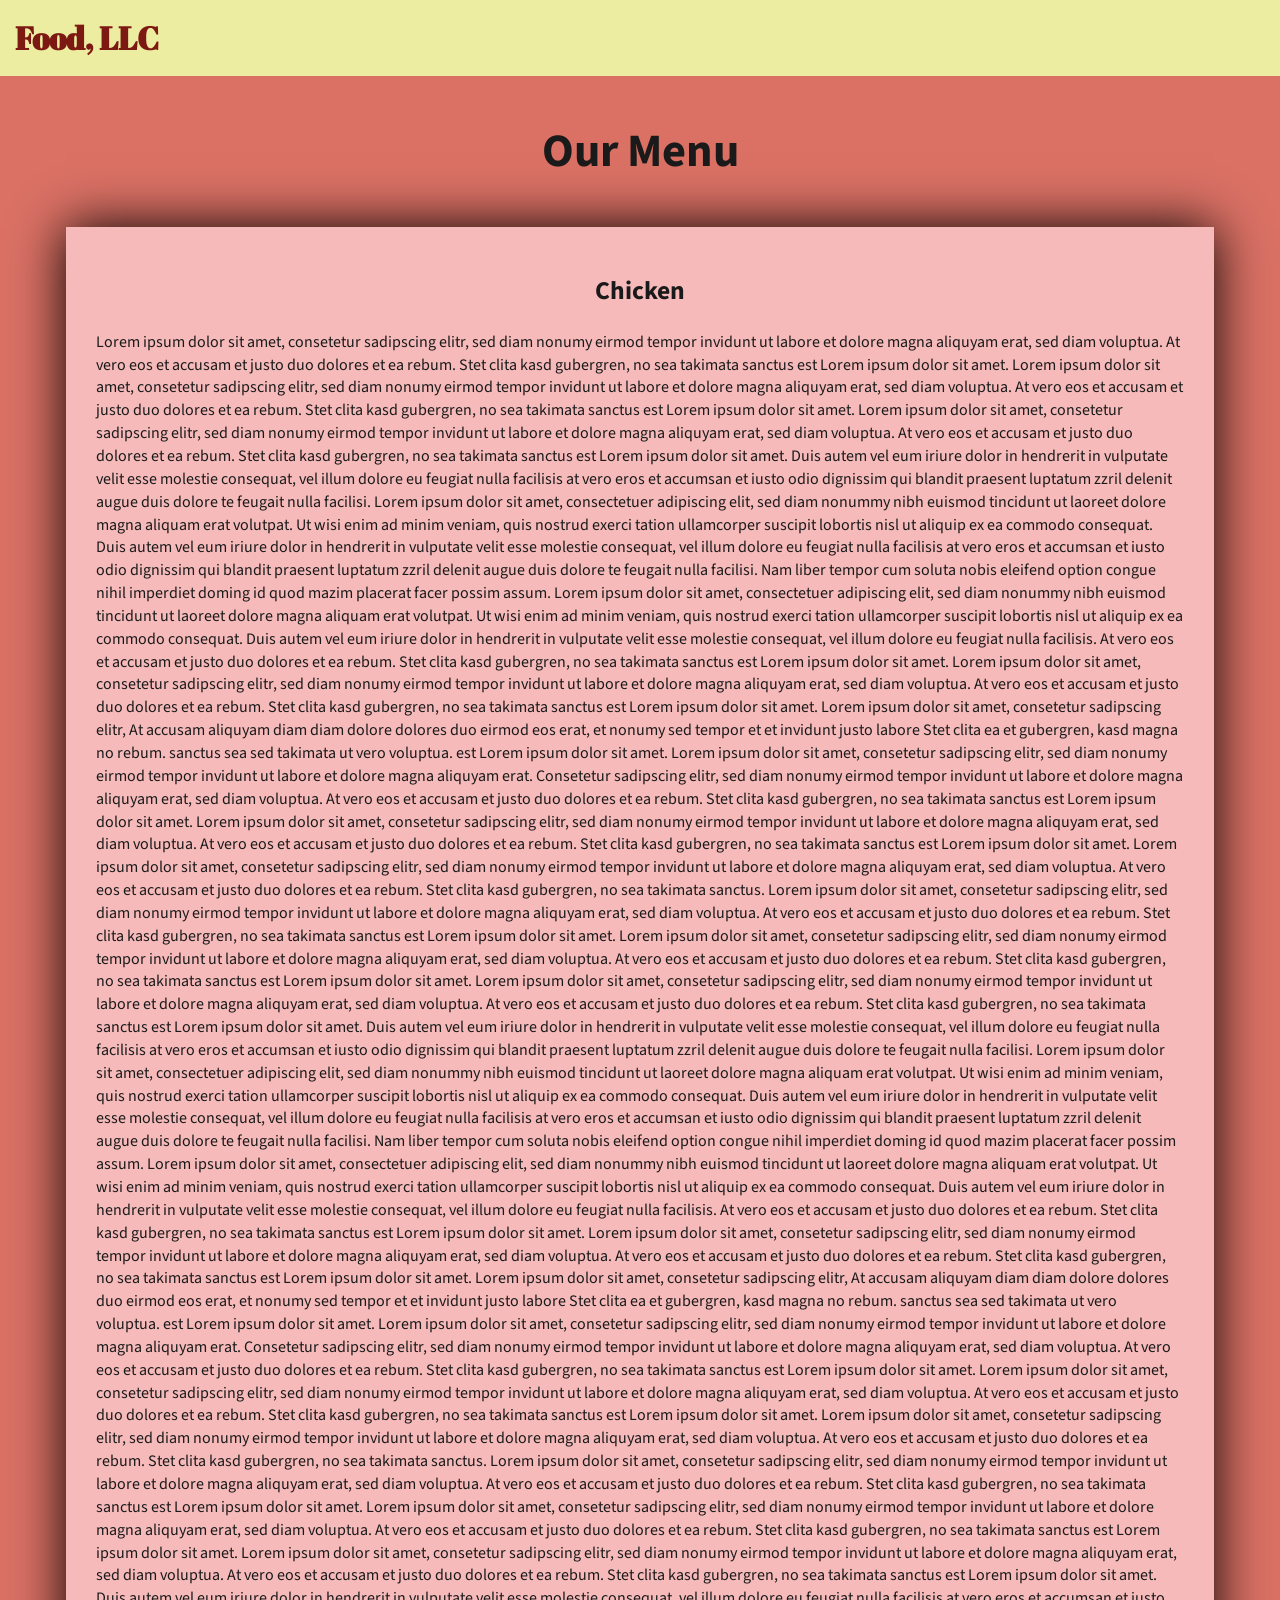
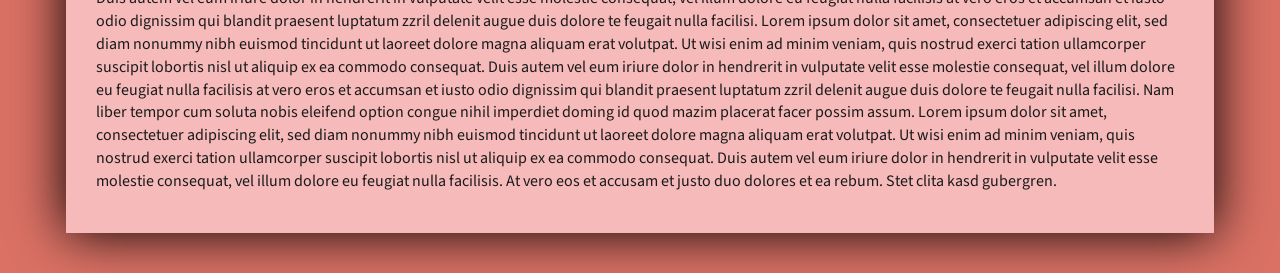
<file: Cousera/week3/index_basic.html>
<!DOCTYPE html>
<html lang="zxx">

<head>
    <meta charset="utf-8">
    <meta http-equiv="X-UA-Compatible" content="IE=edge">
    <meta name="viewport" content="width=device-width, initial-scale=1">
    <title>Week 3</title>
    <link rel="stylesheet" href="css/bootstrap.min.css">
    <link rel="stylesheet" href="css/styles_basic.css">
    <link href="https://fonts.googleapis.com/css?family=Source+Sans+Pro" rel="stylesheet">
    <link href="https://fonts.googleapis.com/css?family=Abril+Fatface" rel="stylesheet">

    <!-- HTML5 shim and Respond.js for IE8 support of HTML5 elements and media queries -->
    <!-- WARNING: Respond.js doesn't work if you view the page via file:// -->
    <!--[if lt IE 9]>
      <script src="https://oss.maxcdn.com/html5shiv/3.7.2/html5shiv.min.js"></script>
      <script src="https://oss.maxcdn.com/respond/1.4.2/respond.min.js"></script>
    <![endif]-->
</head>

<body>
    <header>
        <nav id="header-nav" class="navbar navbar-default">
            <div class="container-fluid">
                <div class="navbar-header">
                    <div class="navbar-brand">
                        <a href="index_basic.html"><h1>Food, LLC</h1></a>
                    </div>

                    <button type="button" class="navbar-toggle collapsed visible-xs" data-toggle="collapse" data-target="#collapsable-nav" aria-expanded="false">
                        <span class="sr-only">Toggle navigation</span>
                        <span class="icon-bar"></span>
                        <span class="icon-bar"></span>
                        <span class="icon-bar"></span>
                    </button>
                </div>

                <div id="collapsable-nav" class="collapse navbar-collapse">
                    <ul id="nav-list" class="nav navbar-nav navbar-right visible-xs text-center">
                        <li>
                            <a><br class="hidden-xs"> Chicken</a>
                        </li>
                        <li>
                            <a><br class="hidden-xs"> Beef</a>
                        </li>
                        <li>
                            <a><br class="hidden-xs"> Sushi</a>
                        </li>
                    </ul>
                </div>
            </div>
        </nav>
    </header>

    <div id="main-content" class="container">
        <h2 id="top-heading" class="text-center">Our Menu</h2>
        <section id="main-section">
            <h3 class="text-center">Chicken</h3>
            <p>
                Lorem ipsum dolor sit amet, consetetur sadipscing elitr, sed diam nonumy eirmod tempor invidunt ut labore et dolore magna aliquyam erat, sed diam voluptua. At vero eos et accusam et justo duo dolores et ea rebum. Stet clita kasd gubergren, no sea takimata
                sanctus est Lorem ipsum dolor sit amet. Lorem ipsum dolor sit amet, consetetur sadipscing elitr, sed diam nonumy eirmod tempor invidunt ut labore et dolore magna aliquyam erat, sed diam voluptua. At vero eos et accusam et justo duo dolores
                et ea rebum. Stet clita kasd gubergren, no sea takimata sanctus est Lorem ipsum dolor sit amet. Lorem ipsum dolor sit amet, consetetur sadipscing elitr, sed diam nonumy eirmod tempor invidunt ut labore et dolore magna aliquyam erat, sed
                diam voluptua. At vero eos et accusam et justo duo dolores et ea rebum. Stet clita kasd gubergren, no sea takimata sanctus est Lorem ipsum dolor sit amet. Duis autem vel eum iriure dolor in hendrerit in vulputate velit esse molestie consequat,
                vel illum dolore eu feugiat nulla facilisis at vero eros et accumsan et iusto odio dignissim qui blandit praesent luptatum zzril delenit augue duis dolore te feugait nulla facilisi. Lorem ipsum dolor sit amet, consectetuer adipiscing elit,
                sed diam nonummy nibh euismod tincidunt ut laoreet dolore magna aliquam erat volutpat. Ut wisi enim ad minim veniam, quis nostrud exerci tation ullamcorper suscipit lobortis nisl ut aliquip ex ea commodo consequat. Duis autem vel eum iriure
                dolor in hendrerit in vulputate velit esse molestie consequat, vel illum dolore eu feugiat nulla facilisis at vero eros et accumsan et iusto odio dignissim qui blandit praesent luptatum zzril delenit augue duis dolore te feugait nulla
                facilisi. Nam liber tempor cum soluta nobis eleifend option congue nihil imperdiet doming id quod mazim placerat facer possim assum. Lorem ipsum dolor sit amet, consectetuer adipiscing elit, sed diam nonummy nibh euismod tincidunt ut laoreet
                dolore magna aliquam erat volutpat. Ut wisi enim ad minim veniam, quis nostrud exerci tation ullamcorper suscipit lobortis nisl ut aliquip ex ea commodo consequat. Duis autem vel eum iriure dolor in hendrerit in vulputate velit esse molestie
                consequat, vel illum dolore eu feugiat nulla facilisis. At vero eos et accusam et justo duo dolores et ea rebum. Stet clita kasd gubergren, no sea takimata sanctus est Lorem ipsum dolor sit amet. Lorem ipsum dolor sit amet, consetetur
                sadipscing elitr, sed diam nonumy eirmod tempor invidunt ut labore et dolore magna aliquyam erat, sed diam voluptua. At vero eos et accusam et justo duo dolores et ea rebum. Stet clita kasd gubergren, no sea takimata sanctus est Lorem
                ipsum dolor sit amet. Lorem ipsum dolor sit amet, consetetur sadipscing elitr, At accusam aliquyam diam diam dolore dolores duo eirmod eos erat, et nonumy sed tempor et et invidunt justo labore Stet clita ea et gubergren, kasd magna no
                rebum. sanctus sea sed takimata ut vero voluptua. est Lorem ipsum dolor sit amet. Lorem ipsum dolor sit amet, consetetur sadipscing elitr, sed diam nonumy eirmod tempor invidunt ut labore et dolore magna aliquyam erat. Consetetur sadipscing
                elitr, sed diam nonumy eirmod tempor invidunt ut labore et dolore magna aliquyam erat, sed diam voluptua. At vero eos et accusam et justo duo dolores et ea rebum. Stet clita kasd gubergren, no sea takimata sanctus est Lorem ipsum dolor
                sit amet. Lorem ipsum dolor sit amet, consetetur sadipscing elitr, sed diam nonumy eirmod tempor invidunt ut labore et dolore magna aliquyam erat, sed diam voluptua. At vero eos et accusam et justo duo dolores et ea rebum. Stet clita kasd
                gubergren, no sea takimata sanctus est Lorem ipsum dolor sit amet. Lorem ipsum dolor sit amet, consetetur sadipscing elitr, sed diam nonumy eirmod tempor invidunt ut labore et dolore magna aliquyam erat, sed diam voluptua. At vero eos
                et accusam et justo duo dolores et ea rebum. Stet clita kasd gubergren, no sea takimata sanctus. Lorem ipsum dolor sit amet, consetetur sadipscing elitr, sed diam nonumy eirmod tempor invidunt ut labore et dolore magna aliquyam erat, sed
                diam voluptua. At vero eos et accusam et justo duo dolores et ea rebum. Stet clita kasd gubergren, no sea takimata sanctus est Lorem ipsum dolor sit amet. Lorem ipsum dolor sit amet, consetetur sadipscing elitr, sed diam nonumy eirmod
                tempor invidunt ut labore et dolore magna aliquyam erat, sed diam voluptua. At vero eos et accusam et justo duo dolores et ea rebum. Stet clita kasd gubergren, no sea takimata sanctus est Lorem ipsum dolor sit amet. Lorem ipsum dolor sit
                amet, consetetur sadipscing elitr, sed diam nonumy eirmod tempor invidunt ut labore et dolore magna aliquyam erat, sed diam voluptua. At vero eos et accusam et justo duo dolores et ea rebum. Stet clita kasd gubergren, no sea takimata sanctus
                est Lorem ipsum dolor sit amet. Duis autem vel eum iriure dolor in hendrerit in vulputate velit esse molestie consequat, vel illum dolore eu feugiat nulla facilisis at vero eros et accumsan et iusto odio dignissim qui blandit praesent
                luptatum zzril delenit augue duis dolore te feugait nulla facilisi. Lorem ipsum dolor sit amet, consectetuer adipiscing elit, sed diam nonummy nibh euismod tincidunt ut laoreet dolore magna aliquam erat volutpat. Ut wisi enim ad minim
                veniam, quis nostrud exerci tation ullamcorper suscipit lobortis nisl ut aliquip ex ea commodo consequat. Duis autem vel eum iriure dolor in hendrerit in vulputate velit esse molestie consequat, vel illum dolore eu feugiat nulla facilisis
                at vero eros et accumsan et iusto odio dignissim qui blandit praesent luptatum zzril delenit augue duis dolore te feugait nulla facilisi. Nam liber tempor cum soluta nobis eleifend option congue nihil imperdiet doming id quod mazim placerat
                facer possim assum. Lorem ipsum dolor sit amet, consectetuer adipiscing elit, sed diam nonummy nibh euismod tincidunt ut laoreet dolore magna aliquam erat volutpat. Ut wisi enim ad minim veniam, quis nostrud exerci tation ullamcorper suscipit
                lobortis nisl ut aliquip ex ea commodo consequat. Duis autem vel eum iriure dolor in hendrerit in vulputate velit esse molestie consequat, vel illum dolore eu feugiat nulla facilisis. At vero eos et accusam et justo duo dolores et ea rebum.
                Stet clita kasd gubergren, no sea takimata sanctus est Lorem ipsum dolor sit amet. Lorem ipsum dolor sit amet, consetetur sadipscing elitr, sed diam nonumy eirmod tempor invidunt ut labore et dolore magna aliquyam erat, sed diam voluptua.
                At vero eos et accusam et justo duo dolores et ea rebum. Stet clita kasd gubergren, no sea takimata sanctus est Lorem ipsum dolor sit amet. Lorem ipsum dolor sit amet, consetetur sadipscing elitr, At accusam aliquyam diam diam dolore dolores
                duo eirmod eos erat, et nonumy sed tempor et et invidunt justo labore Stet clita ea et gubergren, kasd magna no rebum. sanctus sea sed takimata ut vero voluptua. est Lorem ipsum dolor sit amet. Lorem ipsum dolor sit amet, consetetur sadipscing
                elitr, sed diam nonumy eirmod tempor invidunt ut labore et dolore magna aliquyam erat. Consetetur sadipscing elitr, sed diam nonumy eirmod tempor invidunt ut labore et dolore magna aliquyam erat, sed diam voluptua. At vero eos et accusam
                et justo duo dolores et ea rebum. Stet clita kasd gubergren, no sea takimata sanctus est Lorem ipsum dolor sit amet. Lorem ipsum dolor sit amet, consetetur sadipscing elitr, sed diam nonumy eirmod tempor invidunt ut labore et dolore magna
                aliquyam erat, sed diam voluptua. At vero eos et accusam et justo duo dolores et ea rebum. Stet clita kasd gubergren, no sea takimata sanctus est Lorem ipsum dolor sit amet. Lorem ipsum dolor sit amet, consetetur sadipscing elitr, sed
                diam nonumy eirmod tempor invidunt ut labore et dolore magna aliquyam erat, sed diam voluptua. At vero eos et accusam et justo duo dolores et ea rebum. Stet clita kasd gubergren, no sea takimata sanctus. Lorem ipsum dolor sit amet, consetetur
                sadipscing elitr, sed diam nonumy eirmod tempor invidunt ut labore et dolore magna aliquyam erat, sed diam voluptua. At vero eos et accusam et justo duo dolores et ea rebum. Stet clita kasd gubergren, no sea takimata sanctus est Lorem
                ipsum dolor sit amet. Lorem ipsum dolor sit amet, consetetur sadipscing elitr, sed diam nonumy eirmod tempor invidunt ut labore et dolore magna aliquyam erat, sed diam voluptua. At vero eos et accusam et justo duo dolores et ea rebum.
                Stet clita kasd gubergren, no sea takimata sanctus est Lorem ipsum dolor sit amet. Lorem ipsum dolor sit amet, consetetur sadipscing elitr, sed diam nonumy eirmod tempor invidunt ut labore et dolore magna aliquyam erat, sed diam voluptua.
                At vero eos et accusam et justo duo dolores et ea rebum. Stet clita kasd gubergren, no sea takimata sanctus est Lorem ipsum dolor sit amet. Duis autem vel eum iriure dolor in hendrerit in vulputate velit esse molestie consequat, vel illum
                dolore eu feugiat nulla facilisis at vero eros et accumsan et iusto odio dignissim qui blandit praesent luptatum zzril delenit augue duis dolore te feugait nulla facilisi. Lorem ipsum dolor sit amet, consectetuer adipiscing elit, sed diam
                nonummy nibh euismod tincidunt ut laoreet dolore magna aliquam erat volutpat. Ut wisi enim ad minim veniam, quis nostrud exerci tation ullamcorper suscipit lobortis nisl ut aliquip ex ea commodo consequat. Duis autem vel eum iriure dolor
                in hendrerit in vulputate velit esse molestie consequat, vel illum dolore eu feugiat nulla facilisis at vero eros et accumsan et iusto odio dignissim qui blandit praesent luptatum zzril delenit augue duis dolore te feugait nulla facilisi.
                Nam liber tempor cum soluta nobis eleifend option congue nihil imperdiet doming id quod mazim placerat facer possim assum. Lorem ipsum dolor sit amet, consectetuer adipiscing elit, sed diam nonummy nibh euismod tincidunt ut laoreet dolore
                magna aliquam erat volutpat. Ut wisi enim ad minim veniam, quis nostrud exerci tation ullamcorper suscipit lobortis nisl ut aliquip ex ea commodo consequat. Duis autem vel eum iriure dolor in hendrerit in vulputate velit esse molestie
                consequat, vel illum dolore eu feugiat nulla facilisis. At vero eos et accusam et justo duo dolores et ea rebum. Stet clita kasd gubergren.
            </p>
        </section>

    </div>

    <!-- jQuery (Bootstrap JS plugins depend on it) -->
    <script src="js/jquery-3.1.1.min.js"></script>
    <script src="js/bootstrap.min.js"></script>
    <!-- <script src="js/script.js"></script> -->

</body>

</html>
</file>
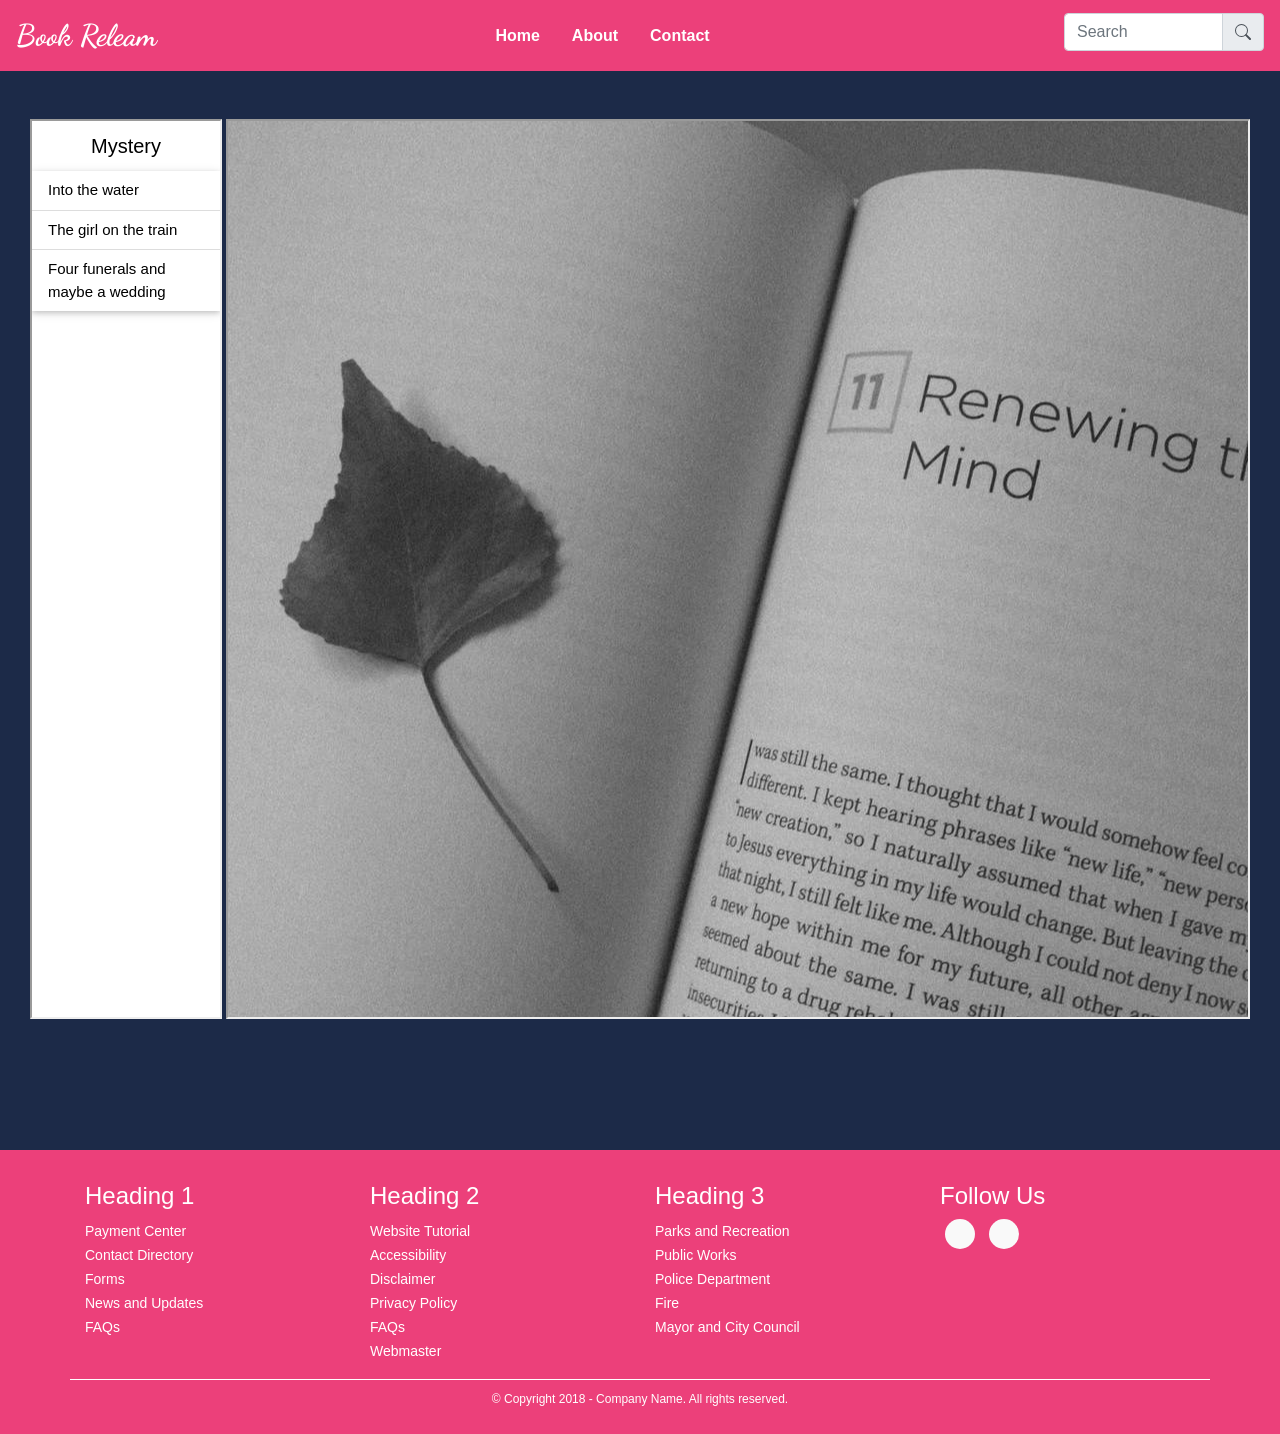
<file: lab(book website)/html/mystery.html>
<html>
<head> 

   <!-- Required meta tags -->
    <meta charset="utf-8">
    <meta name="viewport" content="width=device-width, initial-scale=1, shrink-to-fit=no">

    <!-- Bootstrap CSS -->
    <link rel="stylesheet" href="https://stackpath.bootstrapcdn.com/bootstrap/4.5.0/css/bootstrap.min.css" integrity="sha384-9aIt2nRpC12Uk9gS9baDl411NQApFmC26EwAOH8WgZl5MYYxFfc+NcPb1dKGj7Sk" crossorigin="anonymous">
    <link rel="stylesheet" href="../css/style1.css"> 




	<title>iframeMystery</title>
</head>

<body>
<nav class="navbar navbar-light" id="navbar">
  <a href="index.html" class="navbar-brand " id="logo">Book Releam</a>
  <ul class="nav justify-content-center" class="navlink" style="font-weight: bold;">
  <li class="nav-item">
    <a  href="index.html">Home</a>&emsp;&emsp;
  </li>
  <li class="nav-item">
    <a href="about.html">About</a>&emsp;&emsp;
  </li>
  <li class="nav-item">
    <a href="contact.html">Contact</a>&emsp;&emsp;
  </li>
</ul>
  <!-- Search form -->
<div class="input-group mb-2" style="width: 200px;">
  <input type="text" class="form-control" placeholder="Search" aria-label="Recipient's username" aria-describedby="basic-addon2">
  <div class="input-group-append">
    <span class="input-group-text" id="basic-addon2"><svg class="bi bi-search" width="1em" height="1em" viewBox="0 0 16 16" fill="currentColor" xmlns="http://www.w3.org/2000/svg">
  <path fill-rule="evenodd" d="M10.442 10.442a1 1 0 0 1 1.415 0l3.85 3.85a1 1 0 0 1-1.414 1.415l-3.85-3.85a1 1 0 0 1 0-1.415z"/>
  <path fill-rule="evenodd" d="M6.5 12a5.5 5.5 0 1 0 0-11 5.5 5.5 0 0 0 0 11zM13 6.5a6.5 6.5 0 1 1-13 0 6.5 6.5 0 0 1 13 0z"/>
</svg></span>
  </div>
</div>
</nav>
 <br><br>
 <div align="Center">
  <iframe src="mystery_list.html" width="15%" height="100%" align=""></iframe>
  <iframe src="bg.html" width="80%" height="100%" name="display"></iframe>
</div>
<br>
<footer class="mainfooter" role="contentinfo">
  <div class="footer-middle">
  <div class="container">
    <div class="row">
      <div class="col-md-3 col-sm-6">
        <!--Column1-->
        <div class="footer-pad">
          <h4>Heading 1</h4>
          <ul class="list-unstyled">
            <li><a href="#"></a></li>
            <li><a href="#">Payment Center</a></li>
            <li><a href="#">Contact Directory</a></li>
            <li><a href="#">Forms</a></li>
            <li><a href="#">News and Updates</a></li>
            <li><a href="#">FAQs</a></li>
          </ul>
        </div>
      </div>
      <div class="col-md-3 col-sm-6">
        <!--Column1-->
        <div class="footer-pad">
          <h4>Heading 2</h4>
          <ul class="list-unstyled">
            <li><a href="#">Website Tutorial</a></li>
            <li><a href="#">Accessibility</a></li>
            <li><a href="#">Disclaimer</a></li>
            <li><a href="#">Privacy Policy</a></li>
            <li><a href="#">FAQs</a></li>
            <li><a href="#">Webmaster</a></li>
          </ul>
        </div>
      </div>
      <div class="col-md-3 col-sm-6">
        <!--Column1-->
        <div class="footer-pad">
          <h4>Heading 3</h4>
          <ul class="list-unstyled">
            <li><a href="#">Parks and Recreation</a></li>
            <li><a href="#">Public Works</a></li>
            <li><a href="#">Police Department</a></li>
            <li><a href="#">Fire</a></li>
            <li><a href="#">Mayor and City Council</a></li>
            <li>
              <a href="#"></a>
            </li>
          </ul>
        </div>
      </div>
      <div class="col-md-3">
        <h4>Follow Us</h4>
            <ul class="social-network social-circle">
             <li><a href="#" class="icoFacebook" title="Facebook"><i class="fa fa-facebook"></i></a></li>
             <li><a href="#" class="icoLinkedin" title="Linkedin"><i class="fa fa-linkedin"></i></a></li>
            </ul>       
    </div>
    </div>
  <div class="row">
    <div class="col-md-12 copy">
      <p class="text-center">&copy; Copyright 2018 - Company Name.  All rights reserved.</p>
    </div>
  </div>


  </div>
  </div>
</footer>
</body>
</html>
</file>
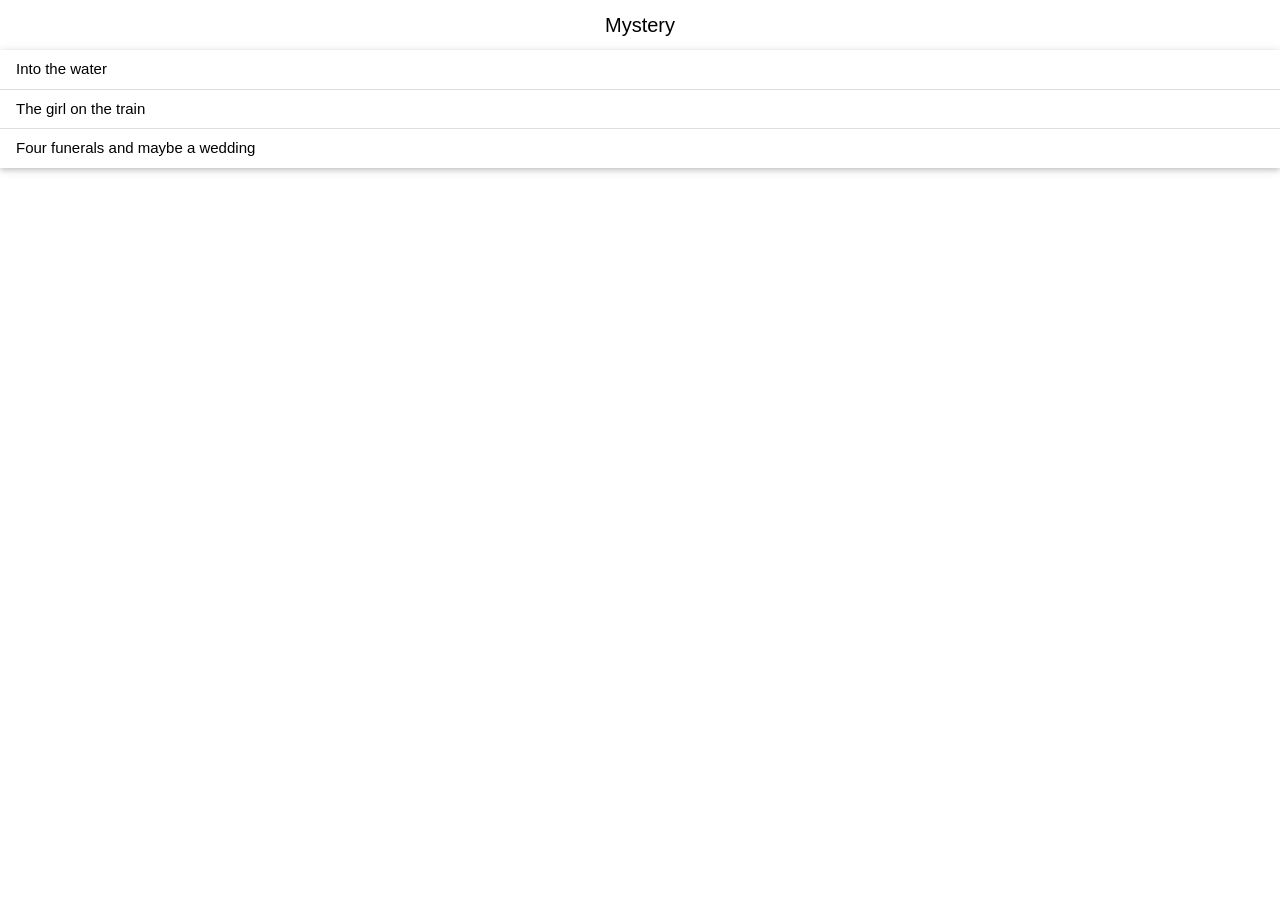
<file: lab(book website)/html/mystery_list.html>
<html>
<head> <title> Mystery list </title> 
<link rel="stylesheet" type="text/css" href="../css/style2.css">
<link rel="stylesheet" href="https://www.w3schools.com/w3css/4/w3.css">
</head>

<body>

<h4 align="center">Mystery</h4>

<div class="c2">
	<ul class="w3-ul w3-card" style="width:100%">

    <li><a href= "https://en.wikipedia.org/wiki/Into_the_Water" target="display">Into the water</a></li>
    <li><a href= "https://en.wikipedia.org/wiki/The_Girl_on_the_Train_(novel)" target="display">The girl on the train </a></li>
    <li><a href= "https://en.wikipedia.org/wiki/Four_Weddings_and_a_Funeral" target="display">Four funerals and maybe a wedding </a></li>
</ul>
</div>
</body>
</html>
</file>
<file: Cousera/week3/css/styles.css>
body {
    font-size: 16px;
    font-family: 'Source Sans Pro', sans-serif;
    color: #1a1a1a;
    background-color: #db7165;
}


/** HEADER **/

#header-nav {
    background-color: #ededa1;
    border-radius: 0;
    border: 0;
}

#header-nav button {
    margin-top: 22px;
}

.navbar-default .navbar-toggle:focus, .navbar-default .navbar-toggle:hover {
    background-color: #fce29e;
}

.navbar-collapse {
    border-top: 0;
}

.navbar-brand, .navbar-nav li a {
    line-height: 76px;
    height: 76px;
    padding-top: 0;
}

.navbar-brand h1 {
    color: #7d1913;
    font-family: 'Abril Fatface', cursive;
    font-weight: bolder;
    font-size: 1.8em;
}

.navbar-brand a:hover {
    text-decoration: none;
    text-shadow: 1px 1px 1px #fe9797;
}

#nav-list {
    background-color: #e4af34;
}

#nav-list a {
    /*text-align: center;*/
    font-weight: bolder;
    color: #282828;
    font-size: 1.2em;
}

#nav-list a:hover {
    color: #202020;
    background-color: #fce29e;
}

.navbar-header button.navbar-toggle, .navbar-header .icon-bar {
    border: 1px solid #7d1913;
}


/** END HEADER */


/** HOME PAGE **/

#main-content {
    width: 92%;
    margin-bottom: 30px;
}

#main-content h2 {
    font-size: 2.9em;
    font-weight: bold;
    margin-top: 30px;
    margin-bottom: 50px;
}

#main-content h3 {
    font-size: 1.6em;
    font-weight: bold;
    margin-bottom: 1em;
}

#chicken-tile, #beef-tile, #sushi-tile {
    width: 100%;
    padding: 20px;
    background-color: #f7baba;
    margin-bottom: 60px;
    box-shadow: 0 0 80px black;
}


/** END HOME PAGE **/
</file>
<file: Cousera/week5/css/styles.css>
body {
  font-size: 16px;
  color: #fff;
  background-color: #61122f;
  font-family: 'Oxygen', sans-serif;
}

/** HEADER **/
#header-nav {
  background-color: #f6b319;
  border-radius: 0;
  border: 0;
}

#logo-img {
  background: url('../images/restaurant-logo_large.png') no-repeat;
  width: 150px;
  height: 150px;
  margin: 10px 15px 10px 0;
}

.navbar-brand {
  padding-top: 25px;
}
.navbar-brand h1 { /* Restaurant name */
  font-family: 'Lora', serif;
  color: #557c3e;
  font-size: 1.5em;
  text-transform: uppercase;
  font-weight: bold;
  text-shadow: 1px 1px 1px #222;
  margin-top: 0;
  margin-bottom: 0;
  line-height: .75;
}
.navbar-brand a:hover, .navbar-brand a:focus {
  text-decoration: none;
}
.navbar-brand p { /* Kosher cert */
  color: #000;
  text-transform: uppercase;
  font-size: .7em;
  margin-top: 15px;
}
.navbar-brand p span { /* Star-K */
  vertical-align: middle;
}

#nav-list {
  margin-top: 10px;
}
#nav-list a {
  color: #951C49;
  text-align: center;
}
#nav-list a:hover {
  background: #E7E7E7;
}
#nav-list a span {
  font-size: 1.8em;
}

#phone {
  margin-top: 5px;
}
#phone a { /* Phone number */
  text-align: right;
  padding-bottom: 0;
}
#phone div { /* We Deliver */
  color: #557c3e;
  text-align: right;
  padding-right: 15px;
}

.navbar-header button.navbar-toggle, .navbar-header .icon-bar {
  border: 1px solid #61122f;
}
.navbar-header button.navbar-toggle {
  clear: both;
  margin-top: -30px;
}
/* END HEADER */

/* FOOTER */
.panel-footer {
  margin-top: 30px;
  padding-top: 35px;
  padding-bottom: 30px;
  background-color: #222;
  border-top: 0;
}
.panel-footer div.row {
  margin-bottom: 35px;
}
#hours, #address {
  line-height: 2;
}
#hours > span, #address > span {
  font-size: 1.3em;
}
#address p {
  color: #557c3e;
  font-size: .8em;
  line-height: 1.8;
}
#testimonials {
  font-style: italic;
}
#testimonials p:nth-child(2) {
  margin-top: 25px;
}
/* END FOOTER */



/* HOME PAGE */
.container .jumbotron {
  box-shadow: 0 0 50px #3F0C1F;
  border: 2px solid #3F0C1F;
}

#menu-tile, #specials-tile, #map-tile {
  height: 250px;
  width: 100%;
  margin-bottom: 15px;
  position: relative;
  border: 2px solid #3F0C1F;
  overflow: hidden;
}
#menu-tile:hover, #specials-tile:hover, #map-tile:hover {
  box-shadow: 0 1px 5px 1px #cccccc;
}
#menu-tile {
  background: url('../images/menu-tile.jpg') no-repeat;
  background-position: center;
}
#specials-tile {
  background: url('../images/specials-tile.jpg') no-repeat;
  background-position: center;
}
#menu-tile span, #specials-tile span, #map-tile span {
  position: absolute;
  bottom: 0;
  right: 0;
  width: 100%;
  text-align: center;
  font-size: 1.6em;
  text-transform: uppercase;
  background-color: #000;
  color: #fff;
  opacity: .8;
}
/* END HOME PAGE */

/* MENU CATEGORIES PAGE */
.category-tile { 
  position: relative;
  border: 2px solid #3F0C1F;
  overflow: hidden;
  width: 200px;
  height: 200px;
  margin: 0 auto 15px;
}
.category-tile span {
  position: absolute;
  bottom: 0;
  right: 0;
  width: 100%;
  text-align: center;
  font-size: 1.2em;
  text-transform: uppercase;
  background-color: #000;
  color: #fff;
  opacity: .8;
}
.category-tile:hover {
  box-shadow: 0 1px 5px 1px #cccccc;
}

#menu-categories-title + div {
  margin-bottom: 50px;
}
/* END MENU CATEGORIES PAGE */

/* SINGLE CATEGORY PAGE */
.menu-item-tile {
  margin-bottom: 25px;
}
.menu-item-tile hr {
  width: 80%;
}
.menu-item-tile .menu-item-price {
  font-size: 1.1em;
  text-align: right;
  margin-top: -15px;
  margin-right: -15px;
}
.menu-item-tile .menu-item-price span {
  font-size: .6em;
}
.menu-item-photo {
  position: relative;
  border: 2px solid #3F0C1F; 
  overflow: hidden;
  padding: 0;
  margin-right: -15px;
  margin-left: auto;
  margin-bottom: 20px;
  max-width: 250px;
}
.menu-item-photo div {
  position: absolute;
  bottom: 0;
  right: 0;
  width: 80px;
  background-color: #557c3e;
  text-align: center;
}
.menu-item-description {
  padding-right: 30px;
}
h3.menu-item-title {
  margin: 0 0 10px;
}
.menu-item-details {
  font-size: .9em;
  font-style: italic;
}
/* END SINGLE CATEGORY PAGE */


/********** Large devices only **********/
@media (min-width: 1200px) {
  .container .jumbotron {
    background: url('../images/jumbotron_1200.jpg') no-repeat;
    height: 675px;
  }
}

/********** Medium devices only **********/
@media (min-width: 992px) and (max-width: 1199px) {
  /* Header */
  #logo-img {
    background: url('../images/restaurant-logo_medium.png') no-repeat;
    width: 100px;
    height: 100px;
    margin: 5px 5px 5px 0;
  }
  /* End Header */

  /* Home Page */
  .container .jumbotron {
    background: url('../images/jumbotron_992.jpg') no-repeat;
    height: 558px;
  }
  /* End Home Page */
}

/********** Small devices only **********/
@media (min-width: 768px) and (max-width: 991px) {
  /* Home Page */
  .container .jumbotron {
    background: url('../images/jumbotron_768.jpg') no-repeat;
    height: 432px;
  }
  /* End Home Page */
}

/********** Extra small devices only **********/
@media (max-width: 767px) {
  /* Header */
  .navbar-brand {
    padding-top: 10px;
    height: 80px;
  }
  .navbar-brand h1 { /* Restaurant name */
    padding-top: 10px;
    font-size: 5vw; /* 1vw = 1% of viewport width */
  }
  .navbar-brand p { /* Kosher cert */
    font-size: .6em;
    margin-top: 12px;
  }
  .navbar-brand p img { /* Star-K */
    height: 20px;
  }

  #collapsable-nav a { /* Collapsed nav menu text */
    font-size: 1.2em;
  }
  #collapsable-nav a span { /* Collapsed nav menu glyph */
    font-size: 1em;
    margin-right: 5px;
  }

  #call-btn > a {
    font-size: 1.5em;
    display: block;
    margin: 0 20px;
    padding: 10px;
    border: 2px solid #fff;
    background-color: #f6b319;
    color: #951c49;
  }
  #xs-deliver {
    margin-top: 5px;
    font-size: .7em;
    letter-spacing: .1em;
    text-transform: uppercase;
  }
  /* End Header */

  /* Footer */
  .panel-footer section {
    margin-bottom: 30px;
    text-align: center;
  }
  .panel-footer section:nth-child(3) {
    margin-bottom: 0; /* margin already exists on the whole row */
  }
  .panel-footer section hr {
    width: 50%;
  }
  /* End Footer */

  /* Home Page */
  .container .jumbotron {
    margin-top: 30px;
    padding: 0;
  }
  #menu-tile, #specials-tile {
    width: 360px;
    margin: 0 auto 15px;
  }

  .menu-item-photo {
    margin-right: auto;
  }
  .menu-item-tile .menu-item-price {
    text-align: center;
  }
  .menu-item-description {
    text-align: center;;
  }
}


/********** Super extra small devices Only :-) (e.g., iPhone 4) **********/
@media (max-width: 479px) {
  /* Header */
  .navbar-brand h1 { /* Restaurant name */
    padding-top: 5px;
    font-size: 6vw;
  }
  /* End Header */
  
  /* Home page */
  #menu-tile, #specials-tile {
    width: 280px;
    margin: 0 auto 15px;
  }

  .col-xxs-12 {
    position: relative;
    min-height: 1px;
    padding-right: 15px;
    padding-left: 15px;
    float: left;
    width: 100%;
  }
}
</file>
<file: lab/css/style1.css>
@import url('https://fonts.googleapis.com/css2?family=Dancing+Script:wght@700&display=swap');

body{
  background-color:#1c2a48;
}

#logo{
	font-family: 'Dancing Script', cursive;
	font-weight: bold;
	font-size: 30px;
	color:white;
}

#navbar{
	background-color: #ec407a;
}

a:link {
  color: white;
}

/* visited link */
a:visited {
  color: white;
}

/* mouse over link */
a:hover {
  color: black;
}

/* selected link */
a:active {
  color: white;
}


.sr{
  width:98%;
  font-weight: bold;
  color: white;
}




/*FOOTER*/

footer {
  /*background: #16222A;
  background: -webkit-linear-gradient(59deg, #3A6073, #16222A);
  background: linear-gradient(59deg, #3A6073, #16222A);*/
  background-color: #ec407a;
  color: white;
  margin-top:100px;
}

footer a {
  color: #fff;
  font-size: 14px;
  transition-duration: 0.2s;
}

footer a:hover {
  color: #FA944B;
  text-decoration: none;
}

.copy {
  font-size: 12px;
  padding: 10px;
  border-top: 1px solid #FFFFFF;
}

.footer-middle {
  padding-top: 2em;
  color: white;
}


/*SOCİAL İCONS*/

/* footer social icons */

ul.social-network {
  list-style: none;
  display: inline;
  margin-left: 0 !important;
  padding: 0;
}

ul.social-network li {
  display: inline;
  margin: 0 5px;
}


/* footer social icons */

.social-network a.icoFacebook:hover {
  background-color: #3B5998;
}

.social-network a.icoLinkedin:hover {
  background-color: #007bb7;
}

.social-network a.icoFacebook:hover i,
.social-network a.icoLinkedin:hover i {
  color: #fff;
}

.social-network a.socialIcon:hover,
.socialHoverClass {
  color: #44BCDD;
}

.social-circle li a {
  display: inline-block;
  position: relative;
  margin: 0 auto 0 auto;
  -moz-border-radius: 50%;
  -webkit-border-radius: 50%;
  border-radius: 50%;
  text-align: center;
  width: 30px;
  height: 30px;
  font-size: 15px;
}

.social-circle li i {
  margin: 0;
  line-height: 30px;
  text-align: center;
}

.social-circle li a:hover i,
.triggeredHover {
  -moz-transform: rotate(360deg);
  -webkit-transform: rotate(360deg);
  -ms--transform: rotate(360deg);
  transform: rotate(360deg);
  -webkit-transition: all 0.2s;
  -moz-transition: all 0.2s;
  -o-transition: all 0.2s;
  -ms-transition: all 0.2s;
  transition: all 0.2s;
}

.social-circle i {
  color: #595959;
  -webkit-transition: all 0.8s;
  -moz-transition: all 0.8s;
  -o-transition: all 0.8s;
  -ms-transition: all 0.8s;
  transition: all 0.8s;
}

.social-network a {
  background-color: #F9F9F9;
}
</file>
<file: lab/css/style3.css>
@import url('https://fonts.googleapis.com/css2?family=Dancing+Script:wght@700&display=swap');
#hed{
  font-family: 'Dancing Script', cursive;
  font-weight: bold;
  font-size: 50px;
  color:Black;
}

#cf{
 
  height:300px;
  width:400px;
  margin:0 auto;
  filter: drop-shadow(0 0 0.75rem crimson);
}

#cf img {
  
  border-radius: 10%;
  position:absolute;
  left:0;
  -webkit-transition: opacity 1s ease-in-out;
  -moz-transition: opacity 1s ease-in-out;
  -o-transition: opacity 1s ease-in-out;
  transition: opacity 1s ease-in-out;
}

#cf img.top:hover {
  opacity:0;
}

audio:hover, audio:focus, audio:active
{
-webkit-box-shadow: 15px 15px 20px rgba(0,0, 0, 0.4);
-moz-box-shadow: 15px 15px 20px rgba(0,0, 0, 0.4);
box-shadow: 15px 15px 20px rgba(0,0, 0, 0.4);
-webkit-transform: scale(1.05);
-moz-transform: scale(1.05);
transform: scale(1.05);
}
</file>
<file: Cousera/week3/css/styles_basic.css>
body {
    font-size: 16px;
    font-family: 'Source Sans Pro', sans-serif;
    color: #1a1a1a;
    background-color: #db7165;
}


/** HEADER **/

#header-nav {
    background-color: #ededa1;
    border-radius: 0;
    border: 0;
}

#header-nav button {
    margin-top: 22px;
}

.navbar-default .navbar-toggle:focus, .navbar-default .navbar-toggle:hover {
    background-color: #fce29e;
}

.navbar-collapse {
    border-top: 0;
}

.navbar-brand, .navbar-nav li a {
    line-height: 76px;
    height: 76px;
    padding-top: 0;
}

.navbar-brand h1 {
    color: #7d1913;
    font-family: 'Abril Fatface', cursive;
    font-weight: bolder;
    font-size: 1.8em;
}

.navbar-brand a:hover {
    text-decoration: none;
    text-shadow: 1px 1px 1px #fe9797;
}

#nav-list {
    background-color: #e4af34;
}

#nav-list a {
    font-weight: bolder;
    color: #282828;
    font-size: 1.2em;
}

#nav-list a:hover {
    color: #202020;
    background-color: #fce29e;
}

.navbar-header button.navbar-toggle, .navbar-header .icon-bar {
    border: 1px solid #7d1913;
}


/** END HEADER */


/** HOME PAGE **/

#main-content {
    width: 92%;
    margin-bottom: 40px;
}

#main-content h2 {
    font-size: 2.9em;
    font-weight: bold;
    margin-top: 30px;
    margin-bottom: 50px;
}

#main-content h3 {
    font-size: 1.6em;
    font-weight: bold;
    margin-bottom: 1em;
}

#main-section {
    background-color:  #f7baba;
    box-shadow: 0 0 50px black;
    padding: 30px;
}

/** END HOME PAGE **/
</file>
<file: lab(book website)/css/style1.css>
@import url('https://fonts.googleapis.com/css2?family=Dancing+Script:wght@700&display=swap');

body{
  background-color:#1c2a48;
}

#logo{
	font-family: 'Dancing Script', cursive;
	font-weight: bold;
	font-size: 30px;
	color:white;
}

#navbar{
	background-color: #ec407a;
}

a:link {
  color: white;
}

/* visited link */
a:visited {
  color: white;
}

/* mouse over link */
a:hover {
  color: black;
}

/* selected link */
a:active {
  color: white;
}

/*FOOTER*/

footer {
  /*background: #16222A;
  background: -webkit-linear-gradient(59deg, #3A6073, #16222A);
  background: linear-gradient(59deg, #3A6073, #16222A);*/
  background-color: #ec407a;
  color: white;
  margin-top:100px;
}

footer a {
  color: #fff;
  font-size: 14px;
  transition-duration: 0.2s;
}

footer a:hover {
  color: #FA944B;
  text-decoration: none;
}

.copy {
  font-size: 12px;
  padding: 10px;
  border-top: 1px solid #FFFFFF;
}

.footer-middle {
  padding-top: 2em;
  color: white;
}


/*SOCİAL İCONS*/

/* footer social icons */

ul.social-network {
  list-style: none;
  display: inline;
  margin-left: 0 !important;
  padding: 0;
}

ul.social-network li {
  display: inline;
  margin: 0 5px;
}


/* footer social icons */

.social-network a.icoFacebook:hover {
  background-color: #3B5998;
}

.social-network a.icoLinkedin:hover {
  background-color: #007bb7;
}

.social-network a.icoFacebook:hover i,
.social-network a.icoLinkedin:hover i {
  color: #fff;
}

.social-network a.socialIcon:hover,
.socialHoverClass {
  color: #44BCDD;
}

.social-circle li a {
  display: inline-block;
  position: relative;
  margin: 0 auto 0 auto;
  -moz-border-radius: 50%;
  -webkit-border-radius: 50%;
  border-radius: 50%;
  text-align: center;
  width: 30px;
  height: 30px;
  font-size: 15px;
}

.social-circle li i {
  margin: 0;
  line-height: 30px;
  text-align: center;
}

.social-circle li a:hover i,
.triggeredHover {
  -moz-transform: rotate(360deg);
  -webkit-transform: rotate(360deg);
  -ms--transform: rotate(360deg);
  transform: rotate(360deg);
  -webkit-transition: all 0.2s;
  -moz-transition: all 0.2s;
  -o-transition: all 0.2s;
  -ms-transition: all 0.2s;
  transition: all 0.2s;
}

.social-circle i {
  color: #595959;
  -webkit-transition: all 0.8s;
  -moz-transition: all 0.8s;
  -o-transition: all 0.8s;
  -ms-transition: all 0.8s;
  transition: all 0.8s;
}

.social-network a {
  background-color: #F9F9F9;
}
</file>
<file: lab(book website)/css/style2.css>
body{
  background-color: white;
}

a{text-decoration: none;}
</file>
